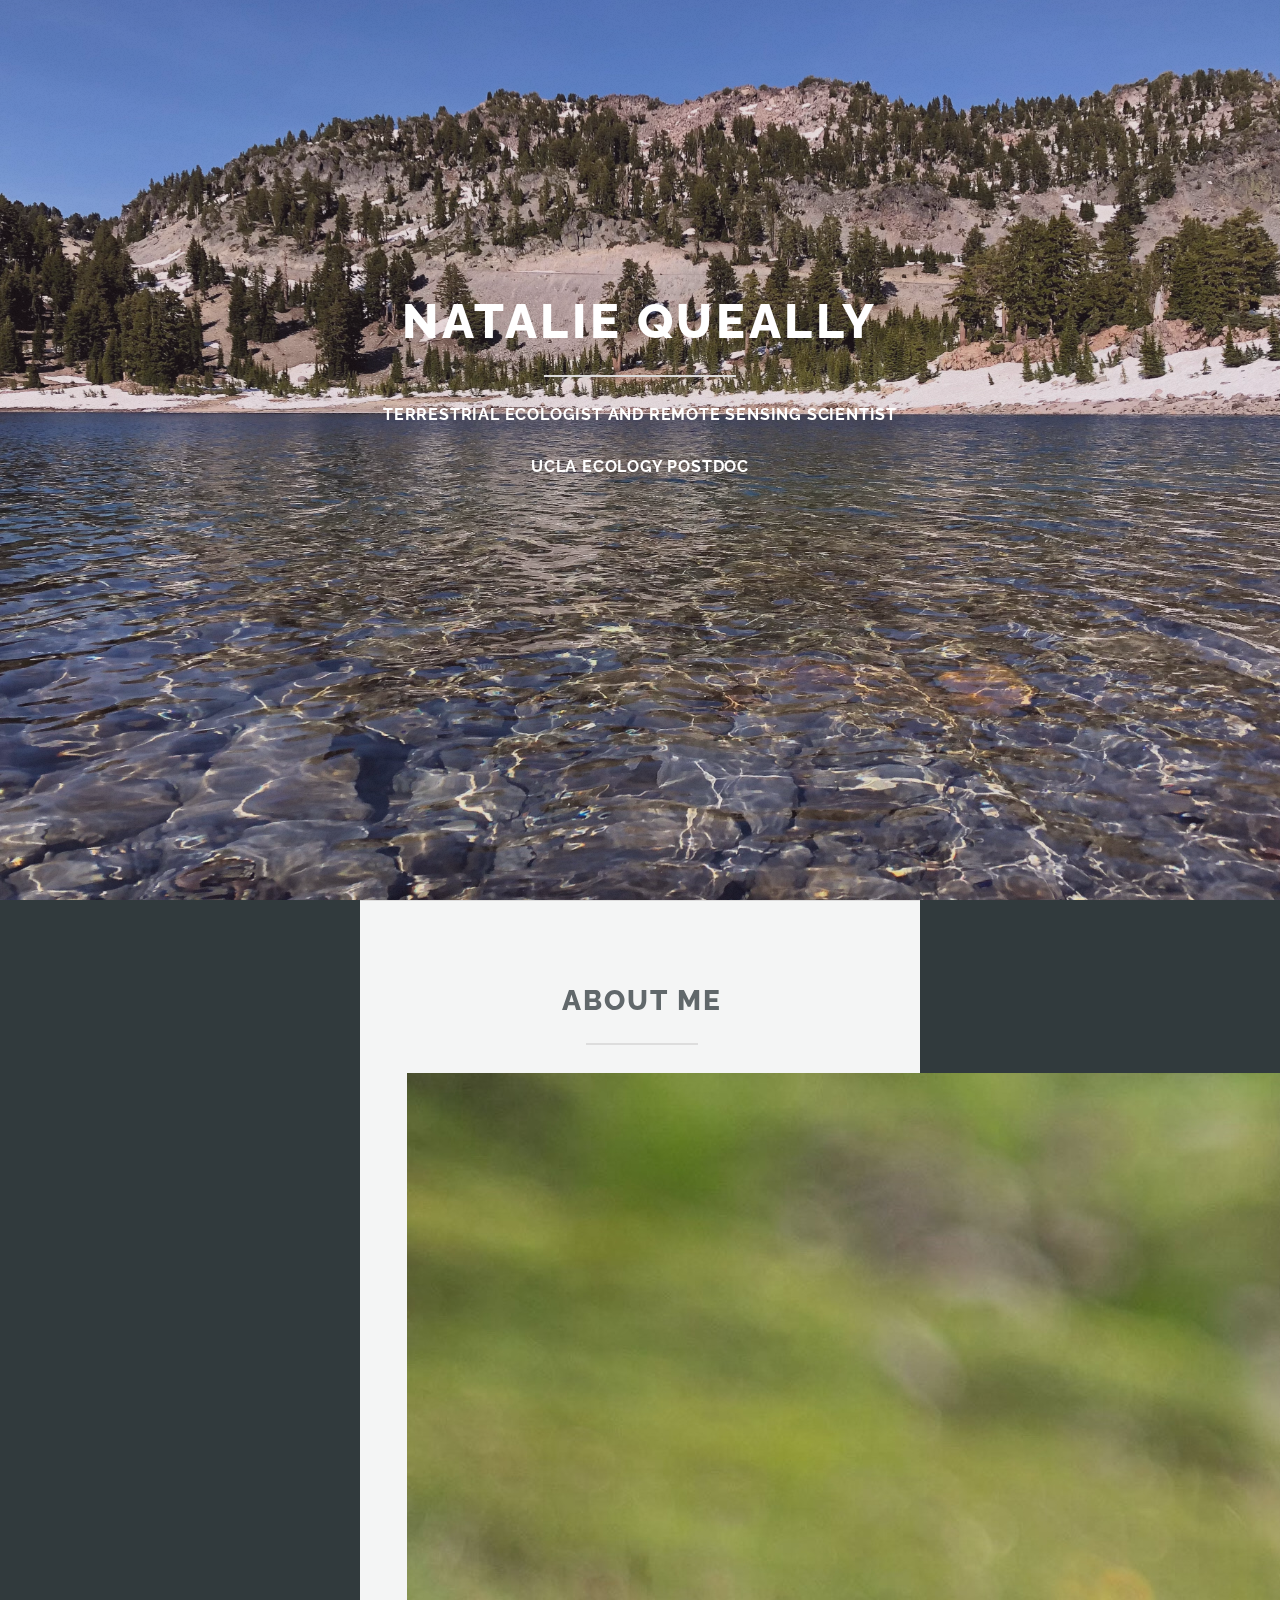
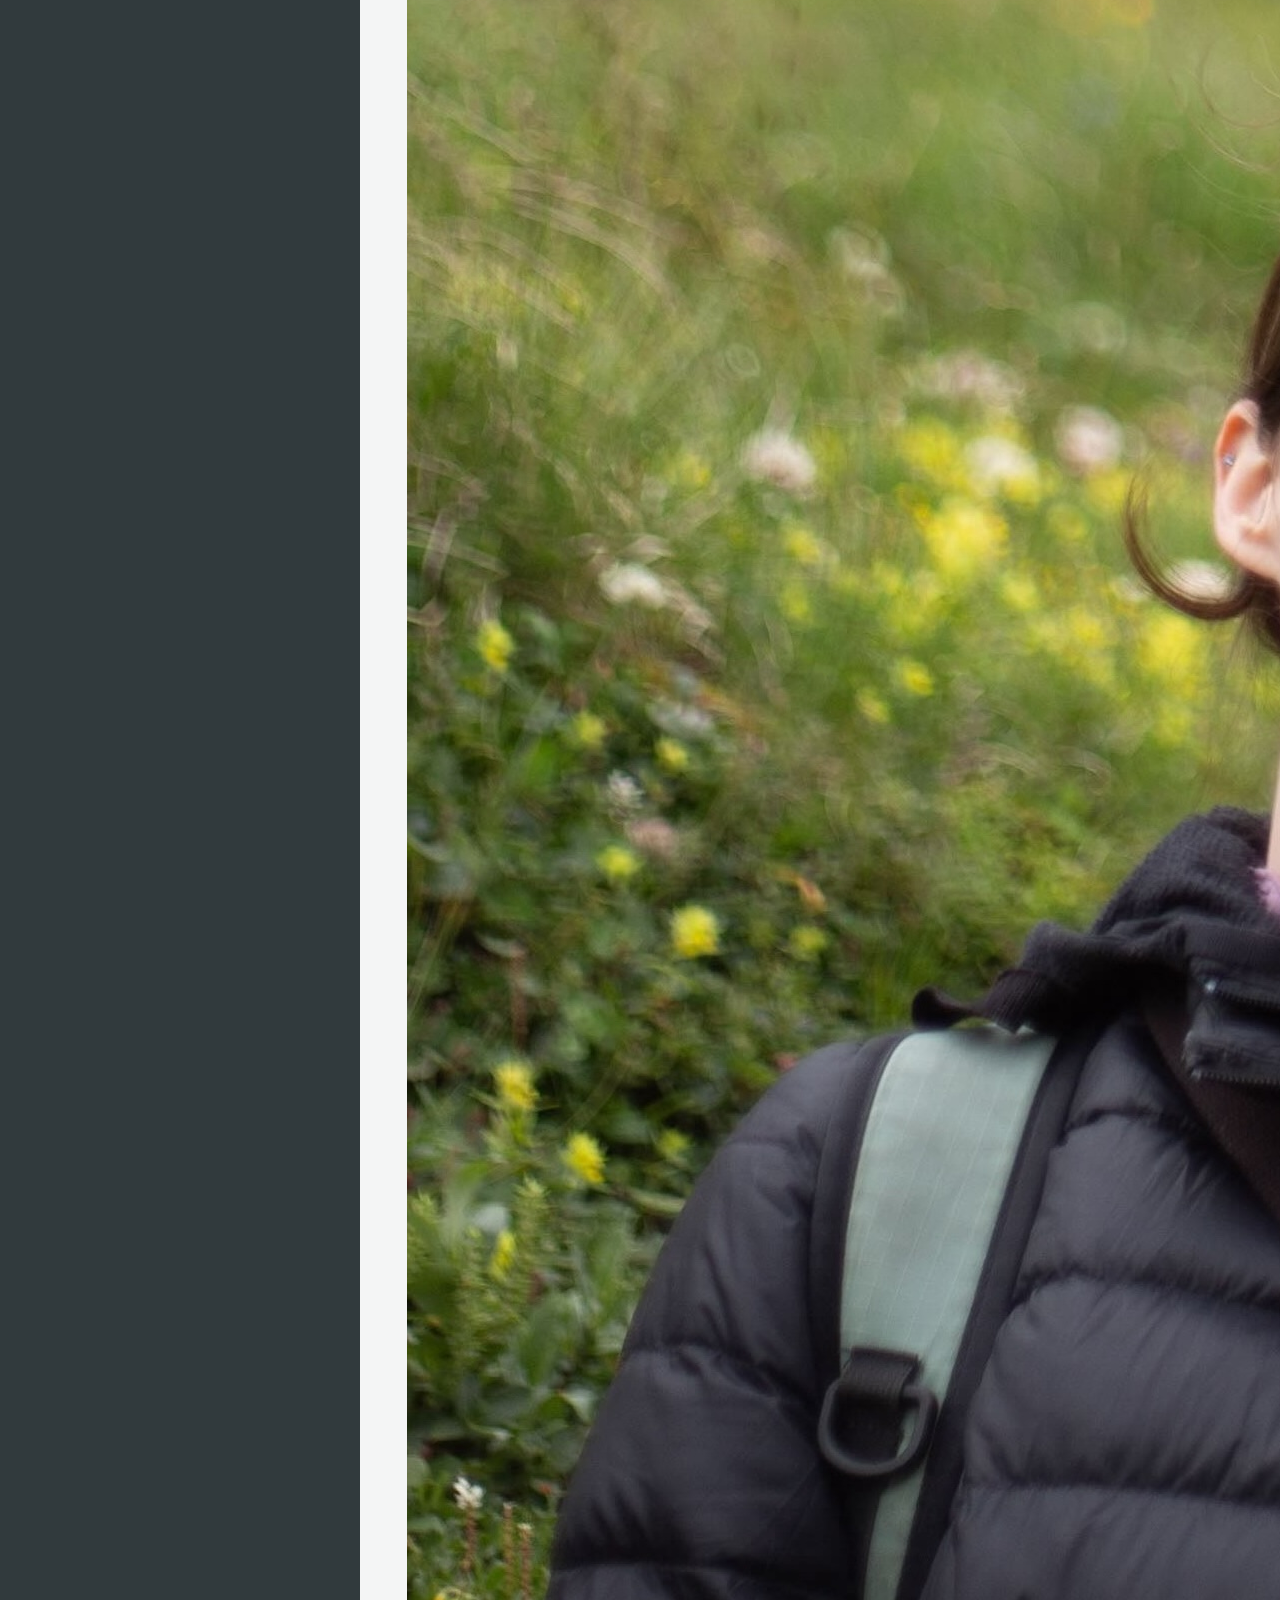
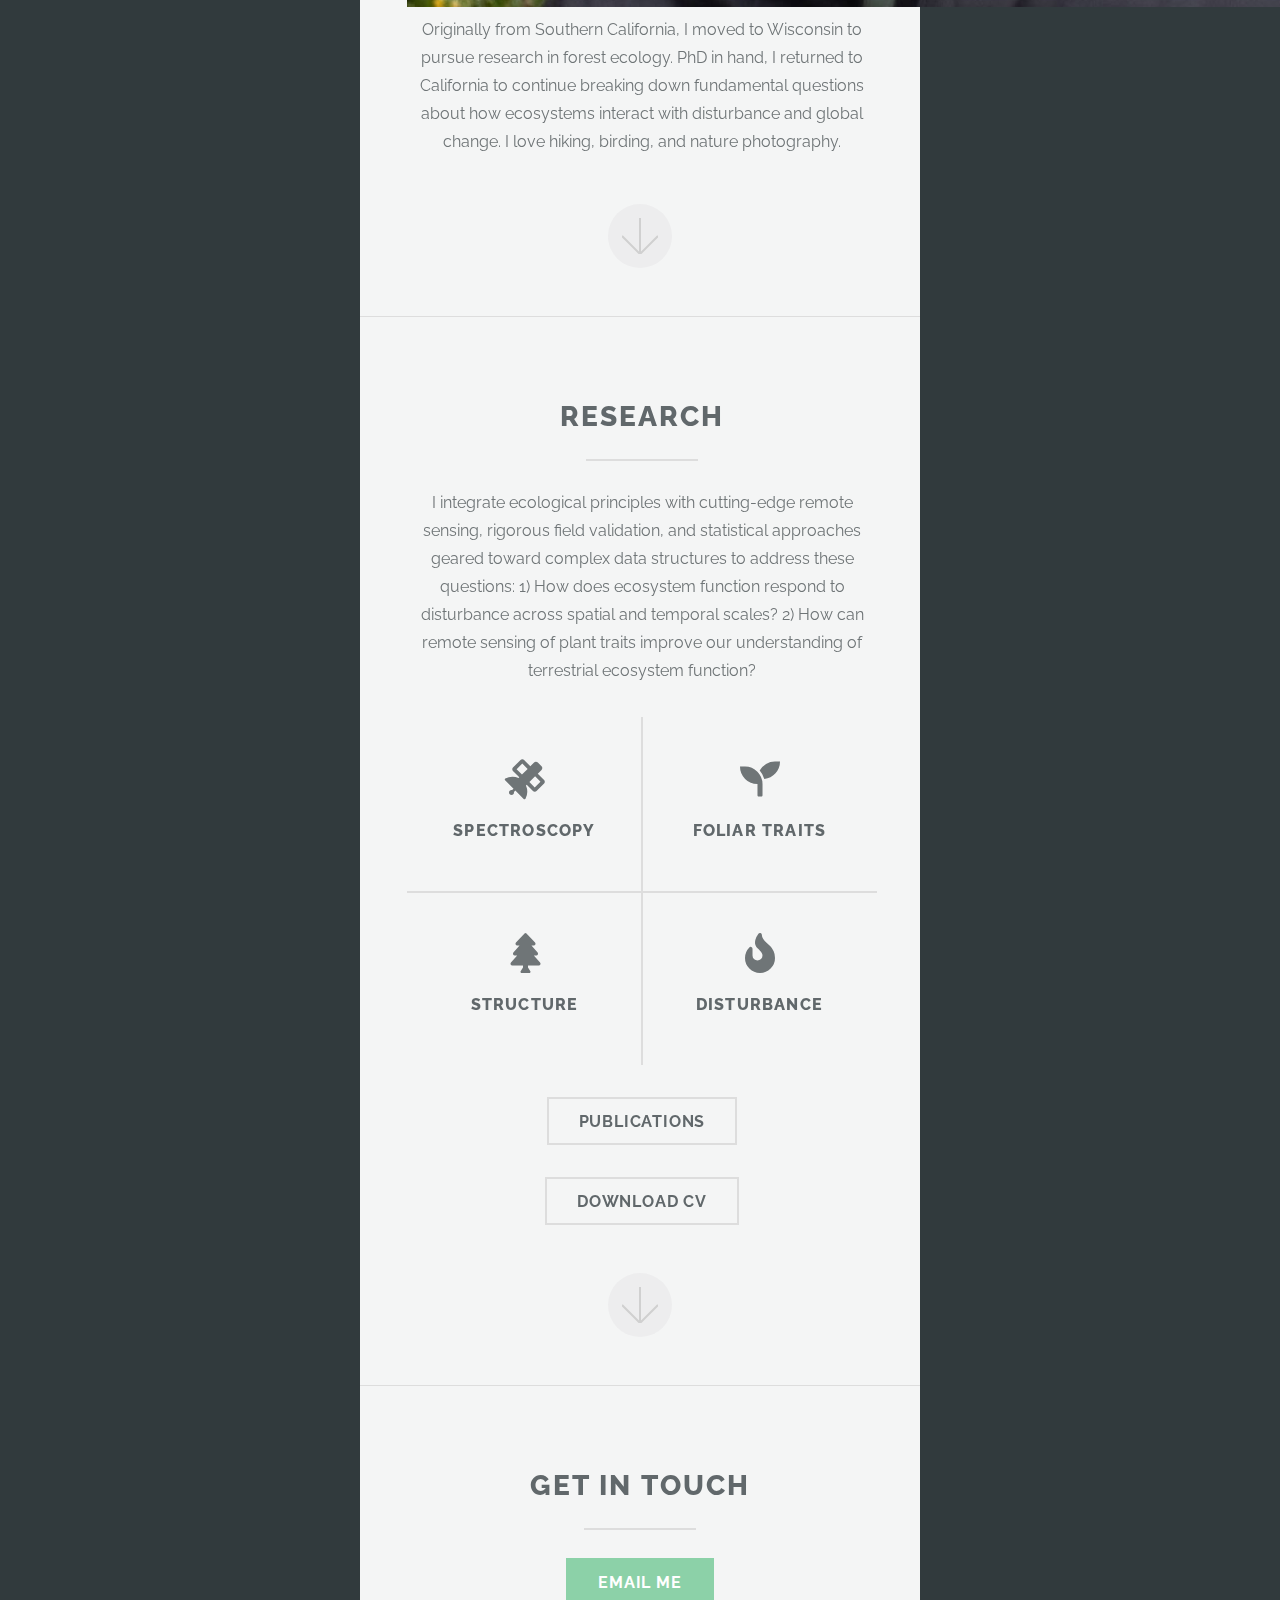
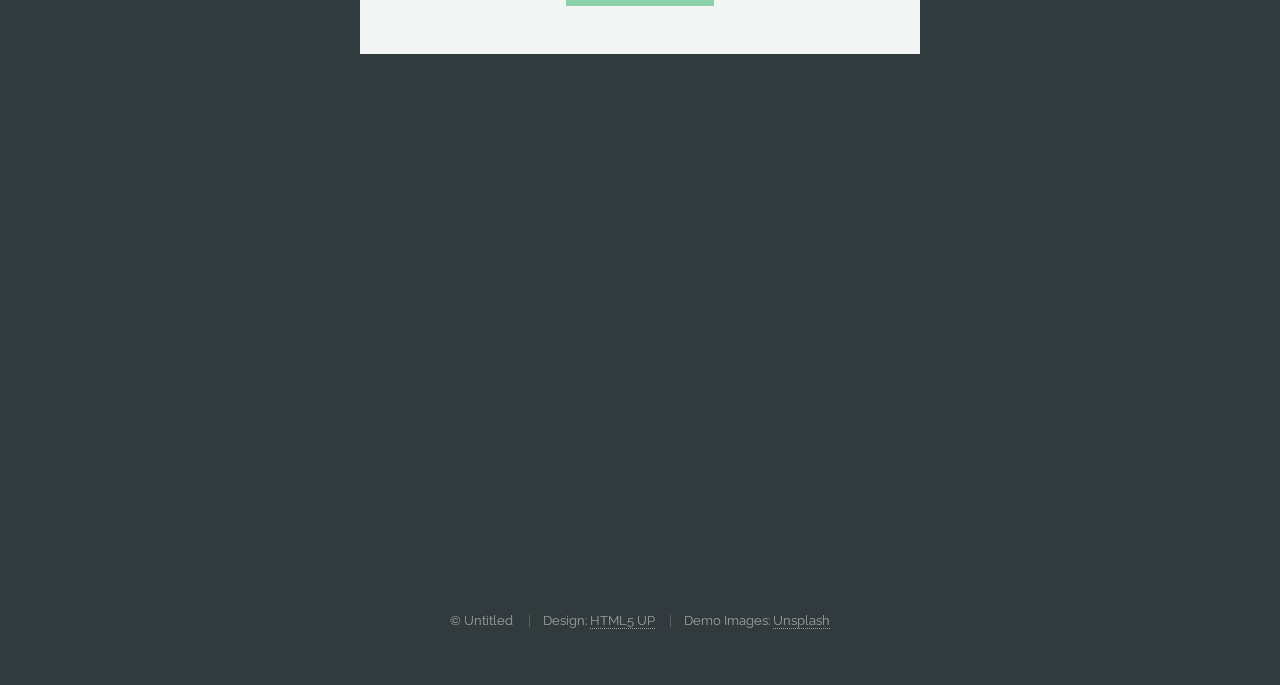
<file: index.html>
<!DOCTYPE HTML>
<!--
	Highlights by HTML5 UP
	html5up.net | @ajlkn
	Free for personal and commercial use under the CCA 3.0 license (html5up.net/license)
-->
<html>
	<head>
		<title>Queally Ecology</title>
		<meta charset="utf-8" />
		<meta name="viewport" content="width=device-width, initial-scale=1, user-scalable=no" />
		<link rel="stylesheet" href="assets/css/main.css" />
	</head>
	<body class="is-preload">

		<!-- Header -->
			<section id="header">
			    <header class="major">
			        <h1>Natalie Queally</h1>
			        <p>Terrestrial ecologist and remote sensing scientist</p>
					<p>UCLA Ecology Postdoc</p>
			        
			    </header>
  				<!-- empty anchor — no text inside -->
  				<a href="#one" class="goto-next scrolly"></a>

			    <!-- Button removed -->
			</section>

		<!-- One -->
			<section id="one" class="main special">
				<div class="container">
					<span class="image fit primary"><img src="images/pic01.jpg" alt="" /></span>
					<div class="content">
						<header class="major">
							<h2>About Me</h2>
						</header>
						<!-- Circular profile picture -->
            			<img src="images/profpic.jpeg" alt="Profile picture" class="profile-pic" />
						<p>Originally from Southern California, I moved to Wisconsin to pursue research in forest ecology. PhD in hand, I returned to California to continue breaking down fundamental questions about how ecosystems interact with disturbance and global change. I love hiking, birding, and nature photography.</p>
					</div>
					<a href="#two" class="goto-next scrolly">Next</a>
				</div>
			</section>

		<!-- Two -->
			<section id="two" class="main special">
				<div class="container">
					<span class="image fit primary"><img src="images/pic02.jpg" alt="" /></span>
					<div class="content">
						<header class="major">
							<h2>Research</h2>
						</header>
						<p>I integrate ecological principles with cutting-edge remote sensing, rigorous field validation, and statistical approaches geared toward complex data structures to address these questions: 1) How does ecosystem function respond to disturbance across spatial and temporal scales? 2) How can remote sensing of plant traits improve our understanding of terrestrial ecosystem function?</p>
						<ul class="icons-grid">
							<li>
								<span class="icon solid major fa-satellite"></span>
								<h3>Spectroscopy</h3>
							</li>
							<li>
								<span class="icon solid major fa-seedling"></span>
								<h3>Foliar Traits</h3>
							</li>
							<li>
								<span class="icon solid major fa-tree"></span>
								<h3>Structure</h3>
							</li>
							<li>
								<span class="icon solid major fa-fire"></span>
								<h3>Disturbance</h3>
							</li>
						</ul>

						<!-- Google Scholar link -->
    					<p>
					        <a href="https://scholar.google.com/citations?user=bbqJon8AAAAJ" target="_blank" class="button">
					            Publications
					        </a>
					    </p>
						<!-- Download CV link -->
						<p>
						    <a href="files/queally_CV_20260130.pdf" target="_blank" class="button">
						        Download CV
						    </a>
						</p>
					</div>
					
					<a href="#footer" class="goto-next scrolly">Next</a>
				</div>
			</section>
		

		

		<!-- Four -->
		<!--
			<section id="four" class="main">
				<div class="container">
					<div class="content">
						<header class="major">
							<h2>Elements</h2>
						</header>
						<section>
							<h4>Text</h4>
							<p>This is <b>bold</b> and this is <strong>strong</strong>. This is <i>italic</i> and this is <em>emphasized</em>.
							This is <sup>superscript</sup> text and this is <sub>subscript</sub> text.
							This is <u>underlined</u> and this is code: <code>for (;;) { ... }</code>. Finally, <a href="#">this is a link</a>.</p>
							<hr />
							<header>
								<h4>Heading with a Subtitle</h4>
								<p>Lorem ipsum dolor sit amet nullam id egestas urna aliquam</p>
							</header>
							<p>Nunc lacinia ante nunc ac lobortis. Interdum adipiscing gravida odio porttitor sem non mi integer non faucibus ornare mi ut ante amet placerat aliquet. Volutpat eu sed ante lacinia sapien lorem accumsan varius montes viverra nibh in adipiscing blandit tempus accumsan.</p>
							<header>
								<h5>Heading with a Subtitle</h5>
								<p>Lorem ipsum dolor sit amet nullam id egestas urna aliquam</p>
							</header>
							<p>Nunc lacinia ante nunc ac lobortis. Interdum adipiscing gravida odio porttitor sem non mi integer non faucibus ornare mi ut ante amet placerat aliquet. Volutpat eu sed ante lacinia sapien lorem accumsan varius montes viverra nibh in adipiscing blandit tempus accumsan.</p>
							<hr />
							<h2>Heading Level 2</h2>
							<h3>Heading Level 3</h3>
							<h4>Heading Level 4</h4>
							<h5>Heading Level 5</h5>
							<h6>Heading Level 6</h6>
							<hr />
							<h5>Blockquote</h5>
							<blockquote>Fringilla nisl. Donec accumsan interdum nisi, quis tincidunt felis sagittis eget tempus euismod. Vestibulum ante ipsum primis in faucibus vestibulum. Blandit adipiscing eu felis iaculis volutpat ac adipiscing accumsan faucibus. Vestibulum ante ipsum primis in faucibus lorem ipsum dolor sit amet nullam adipiscing eu felis.</blockquote>
							<h5>Preformatted</h5>
							<pre><code>i = 0;

while (!deck.isInOrder()) {
  print 'Iteration ' + i;
  deck.shuffle();
  i++;
}

print 'It took ' + i + ' iterations to sort the deck.';</code></pre>
						</section>

						<section>
							<h4>Lists</h4>
							<div class="row">
								<div class="col-6 col-12-medium">
									<h5>Unordered</h5>
									<ul>
										<li>Dolor pulvinar etiam.</li>
										<li>Sagittis adipiscing.</li>
										<li>Felis enim feugiat.</li>
									</ul>
									<h5>Alternate</h5>
									<ul class="alt">
										<li>Dolor pulvinar etiam.</li>
										<li>Sagittis adipiscing.</li>
										<li>Felis enim feugiat.</li>
									</ul>
								</div>
								<div class="col-6 col-12-medium">
									<h5>Ordered</h5>
									<ol>
										<li>Dolor pulvinar etiam.</li>
										<li>Etiam vel felis viverra.</li>
										<li>Felis enim feugiat.</li>
										<li>Dolor pulvinar etiam.</li>
										<li>Etiam vel felis lorem.</li>
										<li>Felis enim et feugiat.</li>
									</ol>
									<h5>Icons</h5>
									<ul class="icons">
										<li><a href="#" class="icon brands fa-twitter"><span class="label">Twitter</span></a></li>
										<li><a href="#" class="icon brands fa-facebook-f"><span class="label">Facebook</span></a></li>
										<li><a href="#" class="icon brands fa-instagram"><span class="label">Instagram</span></a></li>
										<li><a href="#" class="icon brands fa-github"><span class="label">Github</span></a></li>
									</ul>
								</div>
							</div>
							<h5>Actions</h5>
							<ul class="actions">
								<li><a href="#" class="button primary">Default</a></li>
								<li><a href="#" class="button">Default</a></li>
							</ul>
							<ul class="actions small">
								<li><a href="#" class="button primary small">Small</a></li>
								<li><a href="#" class="button small">Small</a></li>
							</ul>
							<div class="row">
								<div class="col-6 col-12-small">
									<ul class="actions stacked">
										<li><a href="#" class="button primary">Default</a></li>
										<li><a href="#" class="button">Default</a></li>
									</ul>
								</div>
								<div class="col-6 col-12-small">
									<ul class="actions stacked">
										<li><a href="#" class="button primary small">Small</a></li>
										<li><a href="#" class="button small">Small</a></li>
									</ul>
								</div>
								<div class="col-6 col-12-small">
									<ul class="actions stacked">
										<li><a href="#" class="button primary fit">Default</a></li>
										<li><a href="#" class="button fit">Default</a></li>
									</ul>
								</div>
								<div class="col-6 col-12-small">
									<ul class="actions stacked">
										<li><a href="#" class="button primary small fit">Small</a></li>
										<li><a href="#" class="button small fit">Small</a></li>
									</ul>
								</div>
							</div>
						</section>

						<section>
							<h4>Table</h4>
							<h5>Default</h5>
							<div class="table-wrapper">
								<table>
									<thead>
										<tr>
											<th>Name</th>
											<th>Description</th>
											<th>Price</th>
										</tr>
									</thead>
									<tbody>
										<tr>
											<td>Item One</td>
											<td>Ante turpis integer aliquet porttitor.</td>
											<td>29.99</td>
										</tr>
										<tr>
											<td>Item Two</td>
											<td>Vis ac commodo adipiscing arcu aliquet.</td>
											<td>19.99</td>
										</tr>
										<tr>
											<td>Item Three</td>
											<td> Morbi faucibus arcu accumsan lorem.</td>
											<td>29.99</td>
										</tr>
										<tr>
											<td>Item Four</td>
											<td>Vitae integer tempus condimentum.</td>
											<td>19.99</td>
										</tr>
										<tr>
											<td>Item Five</td>
											<td>Ante turpis integer aliquet porttitor.</td>
											<td>29.99</td>
										</tr>
									</tbody>
									<tfoot>
										<tr>
											<td colspan="2"></td>
											<td>100.00</td>
										</tr>
									</tfoot>
								</table>
							</div>

							<h5>Alternate</h5>
							<div class="table-wrapper">
								<table class="alt">
									<thead>
										<tr>
											<th>Name</th>
											<th>Description</th>
											<th>Price</th>
										</tr>
									</thead>
									<tbody>
										<tr>
											<td>Item One</td>
											<td>Ante turpis integer aliquet porttitor.</td>
											<td>29.99</td>
										</tr>
										<tr>
											<td>Item Two</td>
											<td>Vis ac commodo adipiscing arcu aliquet.</td>
											<td>19.99</td>
										</tr>
										<tr>
											<td>Item Three</td>
											<td> Morbi faucibus arcu accumsan lorem.</td>
											<td>29.99</td>
										</tr>
										<tr>
											<td>Item Four</td>
											<td>Vitae integer tempus condimentum.</td>
											<td>19.99</td>
										</tr>
										<tr>
											<td>Item Five</td>
											<td>Ante turpis integer aliquet porttitor.</td>
											<td>29.99</td>
										</tr>
									</tbody>
									<tfoot>
										<tr>
											<td colspan="2"></td>
											<td>100.00</td>
										</tr>
									</tfoot>
								</table>
							</div>
						</section>

						<section>
							<h4>Buttons</h4>
							<ul class="actions">
								<li><a href="#" class="button primary">Primary</a></li>
								<li><a href="#" class="button">Default</a></li>
							</ul>
							<ul class="actions">
								<li><a href="#" class="button">Default</a></li>
								<li><a href="#" class="button small">Small</a></li>
							</ul>
							<ul class="actions fit">
								<li><a href="#" class="button primary fit">Fit</a></li>
								<li><a href="#" class="button fit">Fit</a></li>
							</ul>
							<ul class="actions fit small">
								<li><a href="#" class="button primary fit small">Fit + Small</a></li>
								<li><a href="#" class="button fit small">Fit + Small</a></li>
							</ul>
							<ul class="actions">
								<li><a href="#" class="button primary icon solid fa-download">Icon</a></li>
								<li><a href="#" class="button icon solid fa-download">Icon</a></li>
							</ul>
							<ul class="actions">
								<li><span class="button primary disabled">Disabled</span></li>
								<li><span class="button disabled">Disabled</span></li>
							</ul>
						</section>

						<section>
							<h4>Form</h4>
							<form method="post" action="#">
								<div class="row gtr-uniform">
									<div class="col-6 col-12-xsmall">
										<input type="text" name="demo-name" id="demo-name" value="" placeholder="Name" />
									</div>
									<div class="col-6 col-12-xsmall">
										<input type="email" name="demo-email" id="demo-email" value="" placeholder="Email" />
									</div>
									<div class="col-12">
										<select name="demo-category" id="demo-category">
											<option value="">- Category -</option>
											<option value="1">Manufacturing</option>
											<option value="1">Shipping</option>
											<option value="1">Administration</option>
											<option value="1">Human Resources</option>
										</select>
									</div>
									<div class="col-4 col-12-small">
										<input type="radio" id="demo-priority-low" name="demo-priority" checked>
										<label for="demo-priority-low">Low</label>
									</div>
									<div class="col-4 col-12-small">
										<input type="radio" id="demo-priority-normal" name="demo-priority">
										<label for="demo-priority-normal">Normal</label>
									</div>
									<div class="col-4 col-12-small">
										<input type="radio" id="demo-priority-high" name="demo-priority">
										<label for="demo-priority-high">High</label>
									</div>
									<div class="col-6 col-12-small">
										<input type="checkbox" id="demo-copy" name="demo-copy">
										<label for="demo-copy">Email me a copy</label>
									</div>
									<div class="col-6 col-12-small">
										<input type="checkbox" id="demo-human" name="demo-human" checked>
										<label for="demo-human">Not a robot</label>
									</div>
									<div class="col-12">
										<textarea name="demo-message" id="demo-message" placeholder="Enter your message" rows="6"></textarea>
									</div>
									<div class="col-12">
										<ul class="actions">
											<li><input type="submit" value="Send Message" class="primary" /></li>
											<li><input type="reset" value="Reset" /></li>
										</ul>
									</div>
								</div>
							</form>
						</section>

						<section>
							<h4>Image</h4>
							<h5>Fit</h5>
							<div class="box alt">
								<div class="row gtr-uniform gtr-50">
									<div class="col-12"><span class="image fit"><img src="images/pic04.jpg" alt="" /></span></div>
									<div class="col-4"><span class="image fit"><img src="images/pic04.jpg" alt="" /></span></div>
									<div class="col-4"><span class="image fit"><img src="images/pic04.jpg" alt="" /></span></div>
									<div class="col-4"><span class="image fit"><img src="images/pic04.jpg" alt="" /></span></div>
									<div class="col-4"><span class="image fit"><img src="images/pic04.jpg" alt="" /></span></div>
									<div class="col-4"><span class="image fit"><img src="images/pic04.jpg" alt="" /></span></div>
									<div class="col-4"><span class="image fit"><img src="images/pic04.jpg" alt="" /></span></div>
									<div class="col-4"><span class="image fit"><img src="images/pic04.jpg" alt="" /></span></div>
									<div class="col-4"><span class="image fit"><img src="images/pic04.jpg" alt="" /></span></div>
									<div class="col-4"><span class="image fit"><img src="images/pic04.jpg" alt="" /></span></div>
								</div>
							</div>
							<h5>Left &amp; Right</h5>
							<p><span class="image left"><img src="images/pic05.jpg" alt="" /></span>Fringilla nisl. Donec accumsan interdum nisi, quis tincidunt felis sagittis eget. tempus euismod. Vestibulum ante ipsum primis in faucibus vestibulum. Blandit adipiscing eu felis iaculis volutpat ac adipiscing accumsan eu faucibus. Integer ac pellentesque praesent tincidunt felis sagittis eget. tempus euismod. Vestibulum ante ipsum primis in faucibus vestibulum. Blandit adipiscing eu felis iaculis volutpat ac adipiscing accumsan eu faucibus. Integer ac pellentesque praesent. Donec accumsan interdum nisi, quis tincidunt felis sagittis eget. tempus euismod. Vestibulum ante ipsum primis in faucibus vestibulum. Blandit adipiscing eu felis iaculis volutpat ac adipiscing accumsan eu faucibus. Integer ac pellentesque praesent tincidunt felis sagittis eget. tempus euismod. Vestibulum ante ipsum primis in faucibus vestibulum. Blandit adipiscing eu felis iaculis volutpat ac adipiscing accumsan eu faucibus. Integer ac pellentesque praesent.</p>
							<p><span class="image right"><img src="images/pic05.jpg" alt="" /></span>Fringilla nisl. Donec accumsan interdum nisi, quis tincidunt felis sagittis eget. tempus euismod. Vestibulum ante ipsum primis in faucibus vestibulum. Blandit adipiscing eu felis iaculis volutpat ac adipiscing accumsan eu faucibus. Integer ac pellentesque praesent tincidunt felis sagittis eget. tempus euismod. Vestibulum ante ipsum primis in faucibus vestibulum. Blandit adipiscing eu felis iaculis volutpat ac adipiscing accumsan eu faucibus. Integer ac pellentesque praesent. Donec accumsan interdum nisi, quis tincidunt felis sagittis eget. tempus euismod. Vestibulum ante ipsum primis in faucibus vestibulum. Blandit adipiscing eu felis iaculis volutpat ac adipiscing accumsan eu faucibus. Integer ac pellentesque praesent tincidunt felis sagittis eget. tempus euismod. Vestibulum ante ipsum primis in faucibus vestibulum. Blandit adipiscing eu felis iaculis volutpat ac adipiscing accumsan eu faucibus. Integer ac pellentesque praesent.</p>
						</section>

					</div>
					<a href="#footer" class="goto-next scrolly">Next</a>
				</div>
			</section>
		-->

		<!-- Footer -->
			<section id="footer">
			    <div class="container">
			        <header class="major">
			            <h2>Get in touch</h2>
			        </header>
			
			        <!-- Email button -->
			        <a href="mailto:nqueally@ucla.edu" class="button primary">Email Me</a>
			    </div>
			
			    <footer>
			        <!-- Google Scholar icon -->
			        <ul class="icons">
			            <li>
			                <a href="https://scholar.google.com/citations?user=bbqJon8AAAAJ" class="icon brands alt fa-graduation-cap" target="_blank">
			                    <span class="label">Google Scholar</span>
			                </a>
			            </li>
			        </ul>
			
			        <!-- Credits -->
			        <ul class="copyright">
			            <li>&copy; Untitled</li>
			            <li>Design: <a href="http://html5up.net">HTML5 UP</a></li>
			            <li>Demo Images: <a href="http://unsplash.com">Unsplash</a></li>
			        </ul>
			    </footer>
			</section>


		<!-- Scripts -->
			<script src="assets/js/jquery.min.js"></script>
			<script src="assets/js/jquery.scrollex.min.js"></script>
			<script src="assets/js/jquery.scrolly.min.js"></script>
			<script src="assets/js/browser.min.js"></script>
			<script src="assets/js/breakpoints.min.js"></script>
			<script src="assets/js/util.js"></script>
			<script src="assets/js/main.js"></script>

	</body>

</html>
</file>
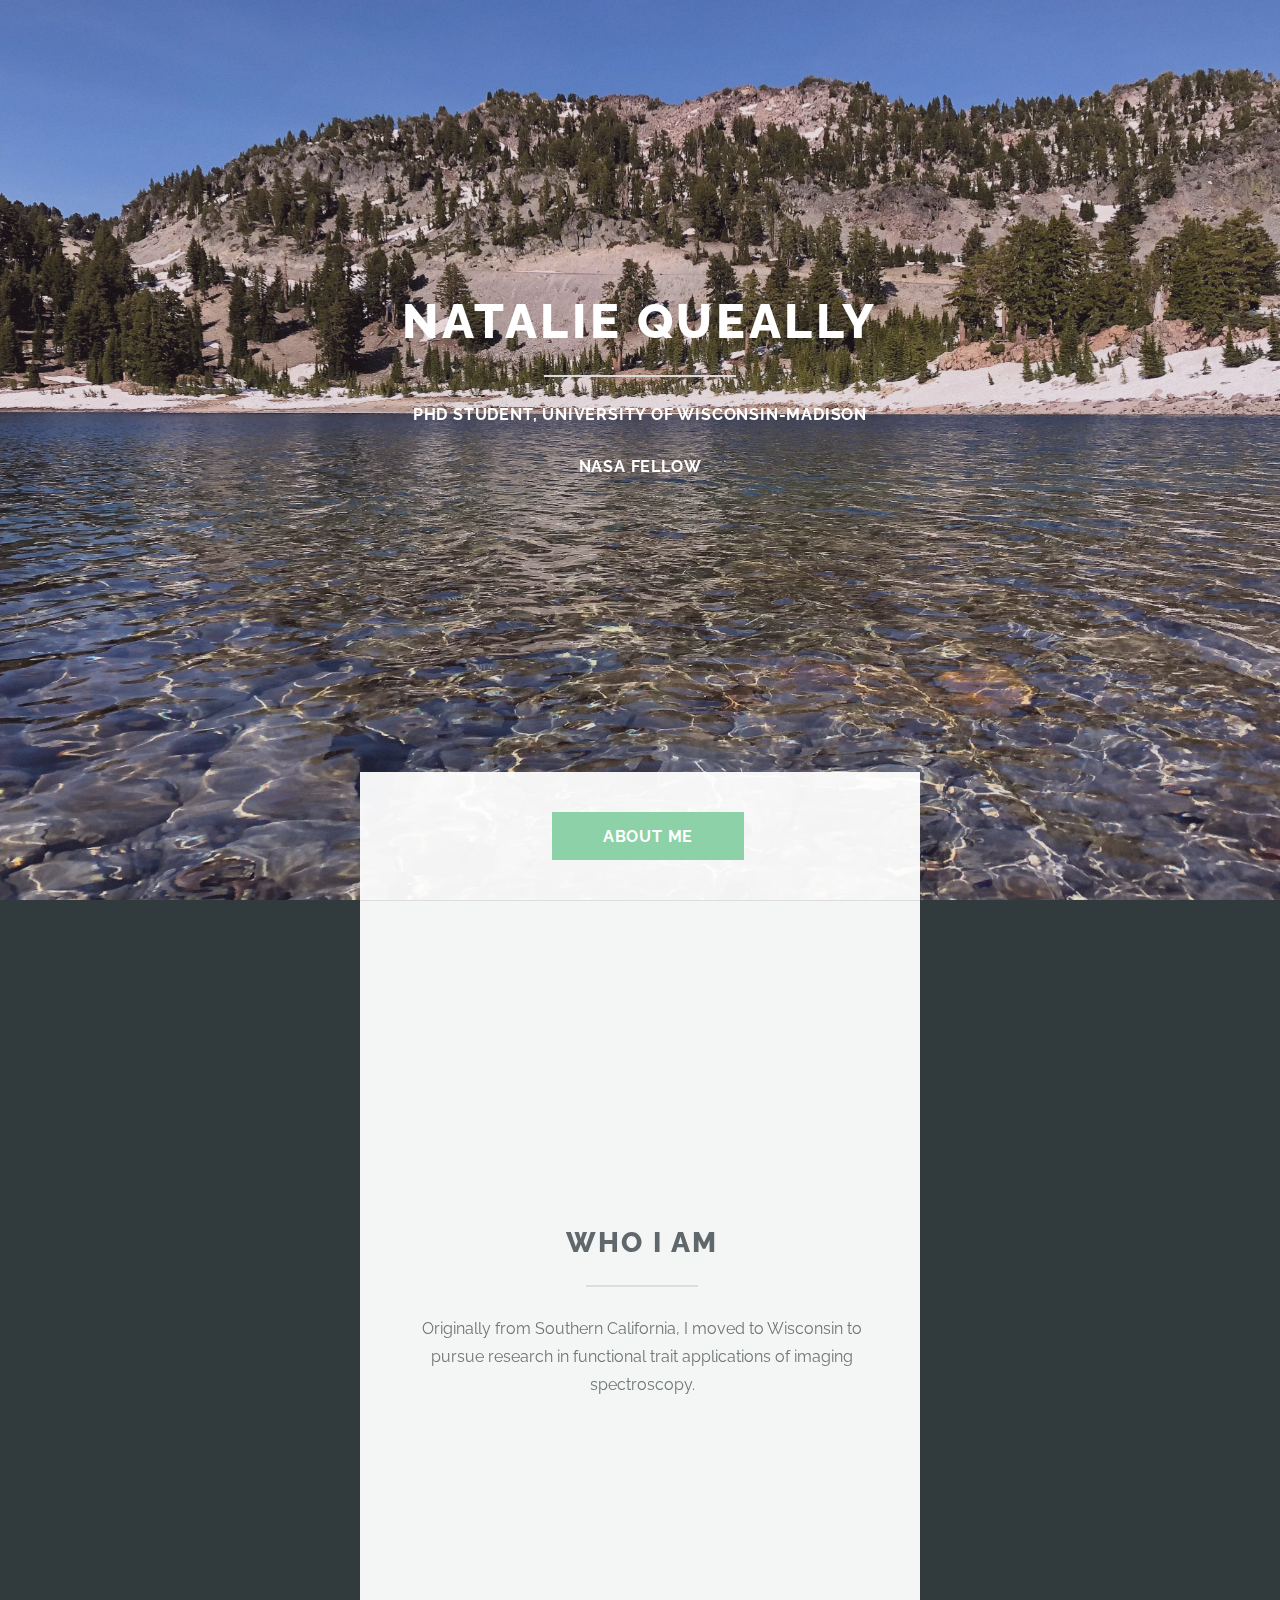
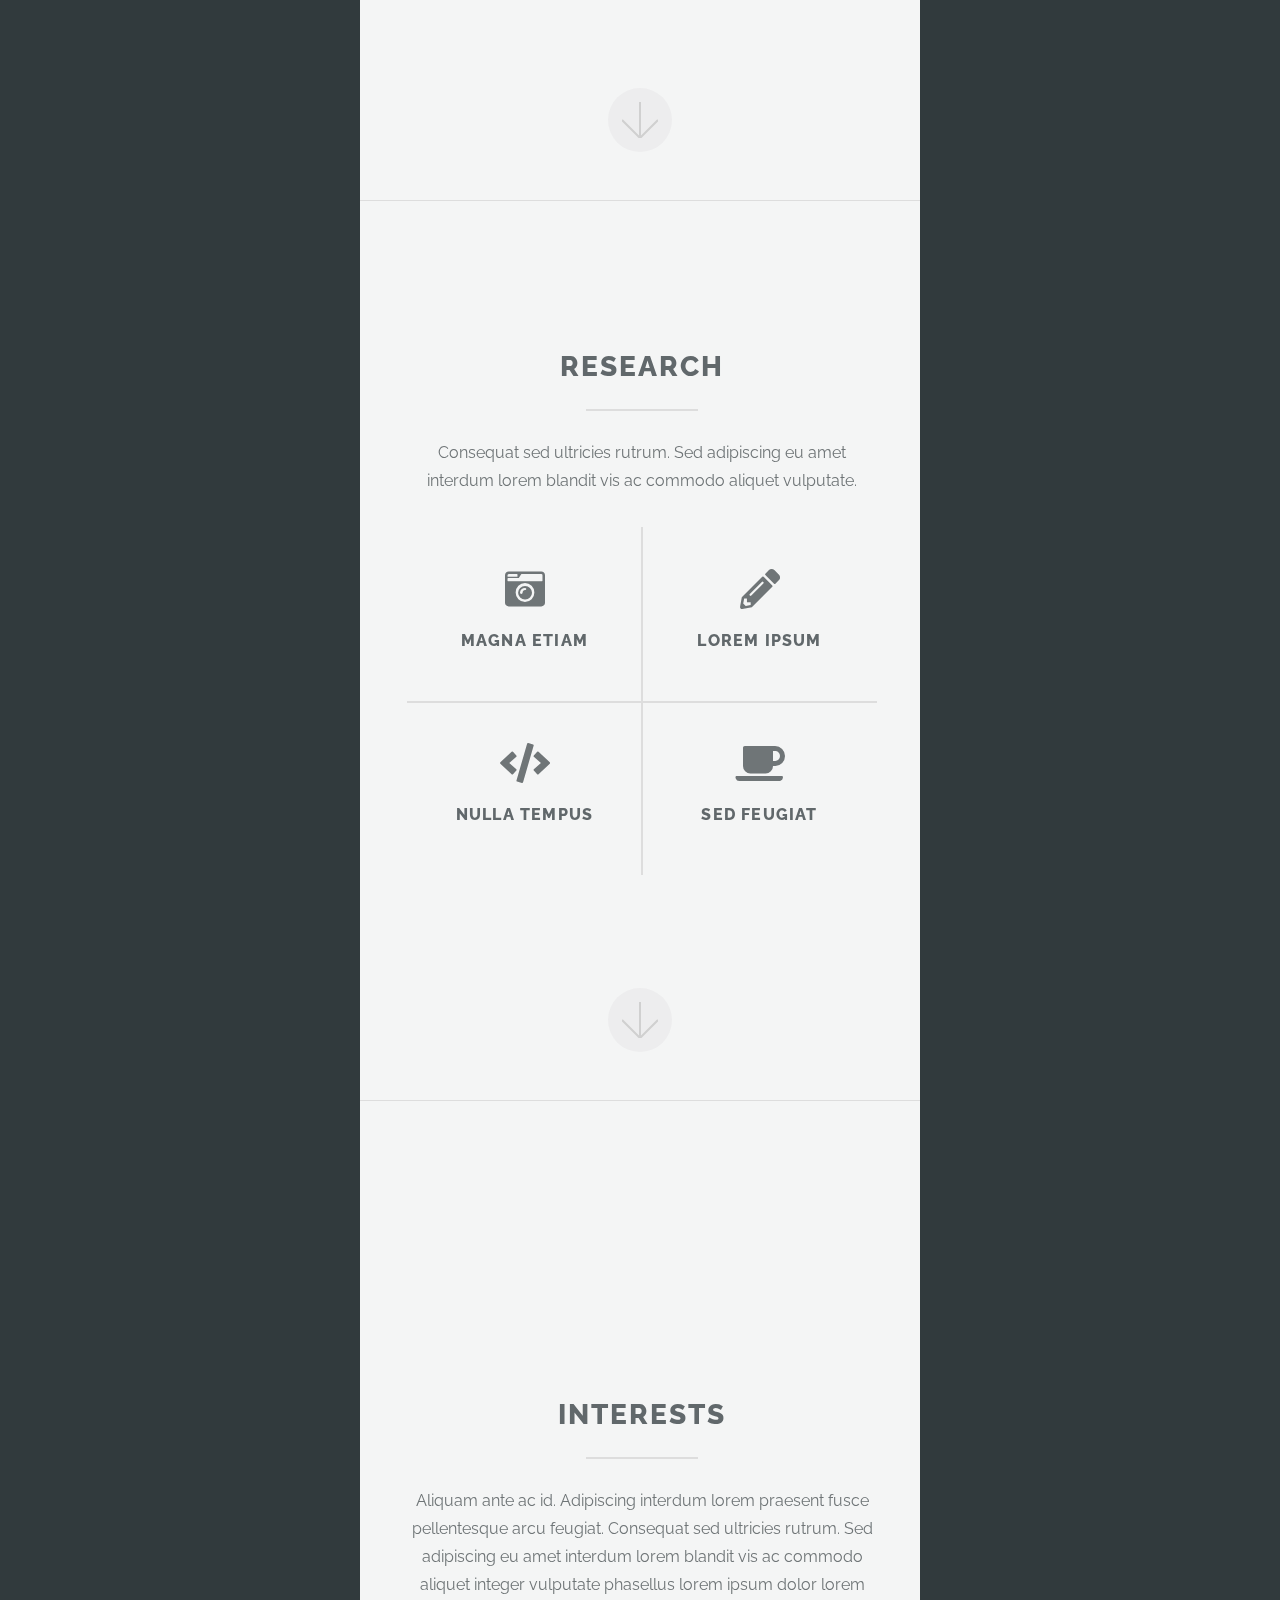
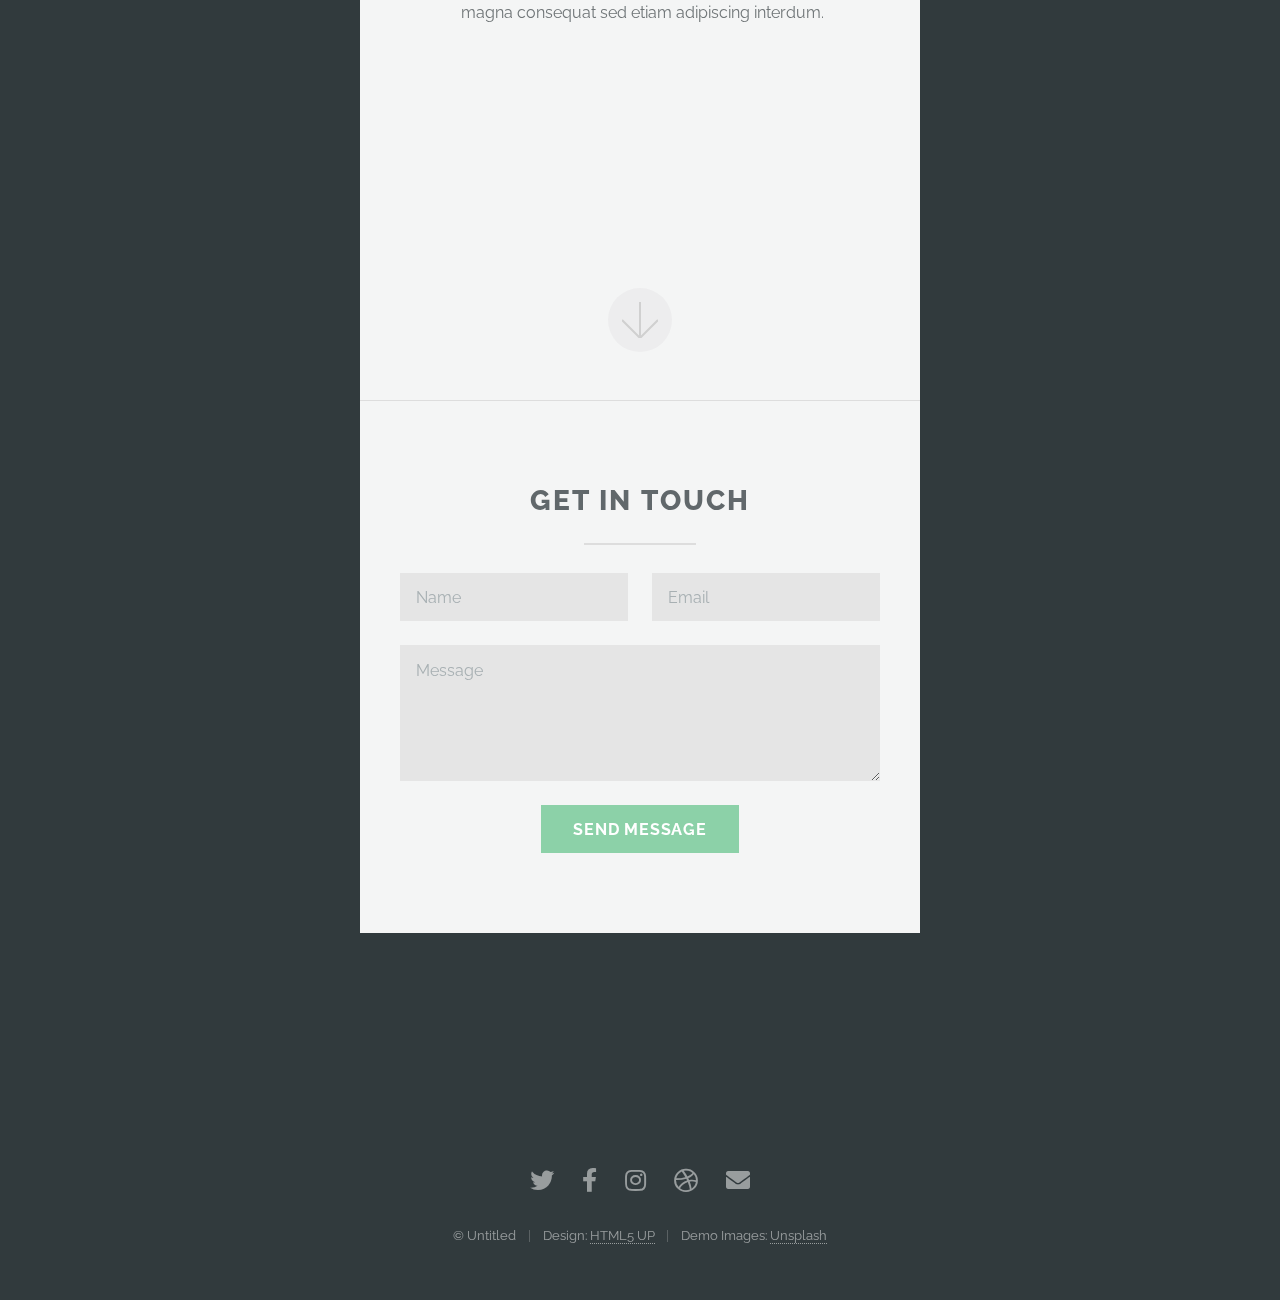
<file: html5up-highlights/index.html>
<!DOCTYPE HTML>
<!--
	Highlights by HTML5 UP
	html5up.net | @ajlkn
	Free for personal and commercial use under the CCA 3.0 license (html5up.net/license)
-->
<html>
	<head>
		<title>Highlights by HTML5 UP</title>
		<meta charset="utf-8" />
		<meta name="viewport" content="width=device-width, initial-scale=1, user-scalable=no" />
		<link rel="stylesheet" href="assets/css/main.css" />
	</head>
	<body class="is-preload">

		<!-- Header -->
			<section id="header">
				<header class="major">
					<h1>Natalie Queally</h1>
					<p>PhD Student, University of Wisconsin-Madison<a href="http://html5up.net"></a></p>
					
					<p>NASA fellow<a
					<br></br>
				</header>
				<div class="container">
					<ul class="actions special">
						<li><a href="#one" class="button primary scrolly">About Me</a></li>
					</ul>
				</div>
			</section>

		<!-- One -->
			<section id="one" class="main special">
				<div class="container">
					<span class="image fit primary"><img src="images/pic01.jpg" alt="" /></span>
					<div class="content">
						<header class="major">
							<h2>Who I am</h2>
						</header>
						<p>Originally from Southern California, I moved to Wisconsin to pursue research in functional trait applications of imaging spectroscopy.</p>
					</div>
					<a href="#two" class="goto-next scrolly">Next</a>
				</div>
			</section>

		<!-- Two -->
			<section id="two" class="main special">
				<div class="container">
					<span class="image fit primary"><img src="images/pic02.jpg" alt="" /></span>
					<div class="content">
						<header class="major">
							<h2>Research</h2>
						</header>
						<p>Consequat sed ultricies rutrum. Sed adipiscing eu amet interdum lorem blandit vis ac commodo aliquet vulputate.</p>
						<ul class="icons-grid">
							<li>
								<span class="icon solid major fa-camera-retro"></span>
								<h3>Magna Etiam</h3>
							</li>
							<li>
								<span class="icon solid major fa-pencil-alt"></span>
								<h3>Lorem Ipsum</h3>
							</li>
							<li>
								<span class="icon solid major fa-code"></span>
								<h3>Nulla Tempus</h3>
							</li>
							<li>
								<span class="icon solid major fa-coffee"></span>
								<h3>Sed Feugiat</h3>
							</li>
						</ul>
					</div>
					<a href="#three" class="goto-next scrolly">Next</a>
				</div>
			</section>

		<!-- Three -->
			<section id="three" class="main special">
				<div class="container">
					<span class="image fit primary"><img src="images/pic03.jpg" alt="" /></span>
					<div class="content">
						<header class="major">
							<h2>Interests</h2>
						</header>
						<p>Aliquam ante ac id. Adipiscing interdum lorem praesent fusce pellentesque arcu feugiat. Consequat sed ultricies rutrum. Sed adipiscing eu amet interdum lorem blandit vis ac commodo aliquet integer vulputate phasellus lorem ipsum dolor lorem magna consequat sed etiam adipiscing interdum.</p>
					</div>
					<a href="#footer" class="goto-next scrolly">Next</a>
				</div>
			</section>

		<!-- Four -->
		<!--
			<section id="four" class="main">
				<div class="container">
					<div class="content">
						<header class="major">
							<h2>Elements</h2>
						</header>
						<section>
							<h4>Text</h4>
							<p>This is <b>bold</b> and this is <strong>strong</strong>. This is <i>italic</i> and this is <em>emphasized</em>.
							This is <sup>superscript</sup> text and this is <sub>subscript</sub> text.
							This is <u>underlined</u> and this is code: <code>for (;;) { ... }</code>. Finally, <a href="#">this is a link</a>.</p>
							<hr />
							<header>
								<h4>Heading with a Subtitle</h4>
								<p>Lorem ipsum dolor sit amet nullam id egestas urna aliquam</p>
							</header>
							<p>Nunc lacinia ante nunc ac lobortis. Interdum adipiscing gravida odio porttitor sem non mi integer non faucibus ornare mi ut ante amet placerat aliquet. Volutpat eu sed ante lacinia sapien lorem accumsan varius montes viverra nibh in adipiscing blandit tempus accumsan.</p>
							<header>
								<h5>Heading with a Subtitle</h5>
								<p>Lorem ipsum dolor sit amet nullam id egestas urna aliquam</p>
							</header>
							<p>Nunc lacinia ante nunc ac lobortis. Interdum adipiscing gravida odio porttitor sem non mi integer non faucibus ornare mi ut ante amet placerat aliquet. Volutpat eu sed ante lacinia sapien lorem accumsan varius montes viverra nibh in adipiscing blandit tempus accumsan.</p>
							<hr />
							<h2>Heading Level 2</h2>
							<h3>Heading Level 3</h3>
							<h4>Heading Level 4</h4>
							<h5>Heading Level 5</h5>
							<h6>Heading Level 6</h6>
							<hr />
							<h5>Blockquote</h5>
							<blockquote>Fringilla nisl. Donec accumsan interdum nisi, quis tincidunt felis sagittis eget tempus euismod. Vestibulum ante ipsum primis in faucibus vestibulum. Blandit adipiscing eu felis iaculis volutpat ac adipiscing accumsan faucibus. Vestibulum ante ipsum primis in faucibus lorem ipsum dolor sit amet nullam adipiscing eu felis.</blockquote>
							<h5>Preformatted</h5>
							<pre><code>i = 0;

while (!deck.isInOrder()) {
  print 'Iteration ' + i;
  deck.shuffle();
  i++;
}

print 'It took ' + i + ' iterations to sort the deck.';</code></pre>
						</section>

						<section>
							<h4>Lists</h4>
							<div class="row">
								<div class="col-6 col-12-medium">
									<h5>Unordered</h5>
									<ul>
										<li>Dolor pulvinar etiam.</li>
										<li>Sagittis adipiscing.</li>
										<li>Felis enim feugiat.</li>
									</ul>
									<h5>Alternate</h5>
									<ul class="alt">
										<li>Dolor pulvinar etiam.</li>
										<li>Sagittis adipiscing.</li>
										<li>Felis enim feugiat.</li>
									</ul>
								</div>
								<div class="col-6 col-12-medium">
									<h5>Ordered</h5>
									<ol>
										<li>Dolor pulvinar etiam.</li>
										<li>Etiam vel felis viverra.</li>
										<li>Felis enim feugiat.</li>
										<li>Dolor pulvinar etiam.</li>
										<li>Etiam vel felis lorem.</li>
										<li>Felis enim et feugiat.</li>
									</ol>
									<h5>Icons</h5>
									<ul class="icons">
										<li><a href="#" class="icon brands fa-twitter"><span class="label">Twitter</span></a></li>
										<li><a href="#" class="icon brands fa-facebook-f"><span class="label">Facebook</span></a></li>
										<li><a href="#" class="icon brands fa-instagram"><span class="label">Instagram</span></a></li>
										<li><a href="#" class="icon brands fa-github"><span class="label">Github</span></a></li>
									</ul>
								</div>
							</div>
							<h5>Actions</h5>
							<ul class="actions">
								<li><a href="#" class="button primary">Default</a></li>
								<li><a href="#" class="button">Default</a></li>
							</ul>
							<ul class="actions small">
								<li><a href="#" class="button primary small">Small</a></li>
								<li><a href="#" class="button small">Small</a></li>
							</ul>
							<div class="row">
								<div class="col-6 col-12-small">
									<ul class="actions stacked">
										<li><a href="#" class="button primary">Default</a></li>
										<li><a href="#" class="button">Default</a></li>
									</ul>
								</div>
								<div class="col-6 col-12-small">
									<ul class="actions stacked">
										<li><a href="#" class="button primary small">Small</a></li>
										<li><a href="#" class="button small">Small</a></li>
									</ul>
								</div>
								<div class="col-6 col-12-small">
									<ul class="actions stacked">
										<li><a href="#" class="button primary fit">Default</a></li>
										<li><a href="#" class="button fit">Default</a></li>
									</ul>
								</div>
								<div class="col-6 col-12-small">
									<ul class="actions stacked">
										<li><a href="#" class="button primary small fit">Small</a></li>
										<li><a href="#" class="button small fit">Small</a></li>
									</ul>
								</div>
							</div>
						</section>

						<section>
							<h4>Table</h4>
							<h5>Default</h5>
							<div class="table-wrapper">
								<table>
									<thead>
										<tr>
											<th>Name</th>
											<th>Description</th>
											<th>Price</th>
										</tr>
									</thead>
									<tbody>
										<tr>
											<td>Item One</td>
											<td>Ante turpis integer aliquet porttitor.</td>
											<td>29.99</td>
										</tr>
										<tr>
											<td>Item Two</td>
											<td>Vis ac commodo adipiscing arcu aliquet.</td>
											<td>19.99</td>
										</tr>
										<tr>
											<td>Item Three</td>
											<td> Morbi faucibus arcu accumsan lorem.</td>
											<td>29.99</td>
										</tr>
										<tr>
											<td>Item Four</td>
											<td>Vitae integer tempus condimentum.</td>
											<td>19.99</td>
										</tr>
										<tr>
											<td>Item Five</td>
											<td>Ante turpis integer aliquet porttitor.</td>
											<td>29.99</td>
										</tr>
									</tbody>
									<tfoot>
										<tr>
											<td colspan="2"></td>
											<td>100.00</td>
										</tr>
									</tfoot>
								</table>
							</div>

							<h5>Alternate</h5>
							<div class="table-wrapper">
								<table class="alt">
									<thead>
										<tr>
											<th>Name</th>
											<th>Description</th>
											<th>Price</th>
										</tr>
									</thead>
									<tbody>
										<tr>
											<td>Item One</td>
											<td>Ante turpis integer aliquet porttitor.</td>
											<td>29.99</td>
										</tr>
										<tr>
											<td>Item Two</td>
											<td>Vis ac commodo adipiscing arcu aliquet.</td>
											<td>19.99</td>
										</tr>
										<tr>
											<td>Item Three</td>
											<td> Morbi faucibus arcu accumsan lorem.</td>
											<td>29.99</td>
										</tr>
										<tr>
											<td>Item Four</td>
											<td>Vitae integer tempus condimentum.</td>
											<td>19.99</td>
										</tr>
										<tr>
											<td>Item Five</td>
											<td>Ante turpis integer aliquet porttitor.</td>
											<td>29.99</td>
										</tr>
									</tbody>
									<tfoot>
										<tr>
											<td colspan="2"></td>
											<td>100.00</td>
										</tr>
									</tfoot>
								</table>
							</div>
						</section>

						<section>
							<h4>Buttons</h4>
							<ul class="actions">
								<li><a href="#" class="button primary">Primary</a></li>
								<li><a href="#" class="button">Default</a></li>
							</ul>
							<ul class="actions">
								<li><a href="#" class="button">Default</a></li>
								<li><a href="#" class="button small">Small</a></li>
							</ul>
							<ul class="actions fit">
								<li><a href="#" class="button primary fit">Fit</a></li>
								<li><a href="#" class="button fit">Fit</a></li>
							</ul>
							<ul class="actions fit small">
								<li><a href="#" class="button primary fit small">Fit + Small</a></li>
								<li><a href="#" class="button fit small">Fit + Small</a></li>
							</ul>
							<ul class="actions">
								<li><a href="#" class="button primary icon solid fa-download">Icon</a></li>
								<li><a href="#" class="button icon solid fa-download">Icon</a></li>
							</ul>
							<ul class="actions">
								<li><span class="button primary disabled">Disabled</span></li>
								<li><span class="button disabled">Disabled</span></li>
							</ul>
						</section>

						<section>
							<h4>Form</h4>
							<form method="post" action="#">
								<div class="row gtr-uniform">
									<div class="col-6 col-12-xsmall">
										<input type="text" name="demo-name" id="demo-name" value="" placeholder="Name" />
									</div>
									<div class="col-6 col-12-xsmall">
										<input type="email" name="demo-email" id="demo-email" value="" placeholder="Email" />
									</div>
									<div class="col-12">
										<select name="demo-category" id="demo-category">
											<option value="">- Category -</option>
											<option value="1">Manufacturing</option>
											<option value="1">Shipping</option>
											<option value="1">Administration</option>
											<option value="1">Human Resources</option>
										</select>
									</div>
									<div class="col-4 col-12-small">
										<input type="radio" id="demo-priority-low" name="demo-priority" checked>
										<label for="demo-priority-low">Low</label>
									</div>
									<div class="col-4 col-12-small">
										<input type="radio" id="demo-priority-normal" name="demo-priority">
										<label for="demo-priority-normal">Normal</label>
									</div>
									<div class="col-4 col-12-small">
										<input type="radio" id="demo-priority-high" name="demo-priority">
										<label for="demo-priority-high">High</label>
									</div>
									<div class="col-6 col-12-small">
										<input type="checkbox" id="demo-copy" name="demo-copy">
										<label for="demo-copy">Email me a copy</label>
									</div>
									<div class="col-6 col-12-small">
										<input type="checkbox" id="demo-human" name="demo-human" checked>
										<label for="demo-human">Not a robot</label>
									</div>
									<div class="col-12">
										<textarea name="demo-message" id="demo-message" placeholder="Enter your message" rows="6"></textarea>
									</div>
									<div class="col-12">
										<ul class="actions">
											<li><input type="submit" value="Send Message" class="primary" /></li>
											<li><input type="reset" value="Reset" /></li>
										</ul>
									</div>
								</div>
							</form>
						</section>

						<section>
							<h4>Image</h4>
							<h5>Fit</h5>
							<div class="box alt">
								<div class="row gtr-uniform gtr-50">
									<div class="col-12"><span class="image fit"><img src="images/pic04.jpg" alt="" /></span></div>
									<div class="col-4"><span class="image fit"><img src="images/pic04.jpg" alt="" /></span></div>
									<div class="col-4"><span class="image fit"><img src="images/pic04.jpg" alt="" /></span></div>
									<div class="col-4"><span class="image fit"><img src="images/pic04.jpg" alt="" /></span></div>
									<div class="col-4"><span class="image fit"><img src="images/pic04.jpg" alt="" /></span></div>
									<div class="col-4"><span class="image fit"><img src="images/pic04.jpg" alt="" /></span></div>
									<div class="col-4"><span class="image fit"><img src="images/pic04.jpg" alt="" /></span></div>
									<div class="col-4"><span class="image fit"><img src="images/pic04.jpg" alt="" /></span></div>
									<div class="col-4"><span class="image fit"><img src="images/pic04.jpg" alt="" /></span></div>
									<div class="col-4"><span class="image fit"><img src="images/pic04.jpg" alt="" /></span></div>
								</div>
							</div>
							<h5>Left &amp; Right</h5>
							<p><span class="image left"><img src="images/pic05.jpg" alt="" /></span>Fringilla nisl. Donec accumsan interdum nisi, quis tincidunt felis sagittis eget. tempus euismod. Vestibulum ante ipsum primis in faucibus vestibulum. Blandit adipiscing eu felis iaculis volutpat ac adipiscing accumsan eu faucibus. Integer ac pellentesque praesent tincidunt felis sagittis eget. tempus euismod. Vestibulum ante ipsum primis in faucibus vestibulum. Blandit adipiscing eu felis iaculis volutpat ac adipiscing accumsan eu faucibus. Integer ac pellentesque praesent. Donec accumsan interdum nisi, quis tincidunt felis sagittis eget. tempus euismod. Vestibulum ante ipsum primis in faucibus vestibulum. Blandit adipiscing eu felis iaculis volutpat ac adipiscing accumsan eu faucibus. Integer ac pellentesque praesent tincidunt felis sagittis eget. tempus euismod. Vestibulum ante ipsum primis in faucibus vestibulum. Blandit adipiscing eu felis iaculis volutpat ac adipiscing accumsan eu faucibus. Integer ac pellentesque praesent.</p>
							<p><span class="image right"><img src="images/pic05.jpg" alt="" /></span>Fringilla nisl. Donec accumsan interdum nisi, quis tincidunt felis sagittis eget. tempus euismod. Vestibulum ante ipsum primis in faucibus vestibulum. Blandit adipiscing eu felis iaculis volutpat ac adipiscing accumsan eu faucibus. Integer ac pellentesque praesent tincidunt felis sagittis eget. tempus euismod. Vestibulum ante ipsum primis in faucibus vestibulum. Blandit adipiscing eu felis iaculis volutpat ac adipiscing accumsan eu faucibus. Integer ac pellentesque praesent. Donec accumsan interdum nisi, quis tincidunt felis sagittis eget. tempus euismod. Vestibulum ante ipsum primis in faucibus vestibulum. Blandit adipiscing eu felis iaculis volutpat ac adipiscing accumsan eu faucibus. Integer ac pellentesque praesent tincidunt felis sagittis eget. tempus euismod. Vestibulum ante ipsum primis in faucibus vestibulum. Blandit adipiscing eu felis iaculis volutpat ac adipiscing accumsan eu faucibus. Integer ac pellentesque praesent.</p>
						</section>

					</div>
					<a href="#footer" class="goto-next scrolly">Next</a>
				</div>
			</section>
		-->

		<!-- Footer -->
			<section id="footer">
				<div class="container">
					<header class="major">
						<h2>Get in touch</h2>
					</header>
					<form method="post" action="#">
						<div class="row gtr-uniform">
							<div class="col-6 col-12-xsmall"><input type="text" name="name" id="name" placeholder="Name" /></div>
							<div class="col-6 col-12-xsmall"><input type="email" name="email" id="email" placeholder="Email" /></div>
							<div class="col-12"><textarea name="message" id="message" placeholder="Message" rows="4"></textarea></div>
							<div class="col-12">
								<ul class="actions special">
									<li><input type="submit" value="Send Message" class="primary" /></li>
								</ul>
							</div>
						</div>
					</form>
				</div>
				<footer>
					<ul class="icons">
						<li><a href="#" class="icon brands alt fa-twitter"><span class="label">Twitter</span></a></li>
						<li><a href="#" class="icon brands alt fa-facebook-f"><span class="label">Facebook</span></a></li>
						<li><a href="#" class="icon brands alt fa-instagram"><span class="label">Instagram</span></a></li>
						<li><a href="#" class="icon brands alt fa-dribbble"><span class="label">Dribbble</span></a></li>
						<li><a href="#" class="icon solid alt fa-envelope"><span class="label">Email</span></a></li>
					</ul>
					<ul class="copyright">
						<li>&copy; Untitled</li><li>Design: <a href="http://html5up.net">HTML5 UP</a></li><li>Demo Images: <a href="http://unsplash.com">Unsplash</a></li>
					</ul>
				</footer>
			</section>

		<!-- Scripts -->
			<script src="assets/js/jquery.min.js"></script>
			<script src="assets/js/jquery.scrollex.min.js"></script>
			<script src="assets/js/jquery.scrolly.min.js"></script>
			<script src="assets/js/browser.min.js"></script>
			<script src="assets/js/breakpoints.min.js"></script>
			<script src="assets/js/util.js"></script>
			<script src="assets/js/main.js"></script>

	</body>
</html>
</file>
<file: assets/css/main.css>
@import url("fontawesome-all.min.css");
@import url("https://fonts.googleapis.com/css?family=Raleway:400,400italic,700,800");

/*
	Highlights by HTML5 UP
	html5up.net | @ajlkn
	Free for personal and commercial use under the CCA 3.0 license (html5up.net/license)
*/

html, body, div, span, applet, object,
iframe, h1, h2, h3, h4, h5, h6, p, blockquote,
pre, a, abbr, acronym, address, big, cite,
code, del, dfn, em, img, ins, kbd, q, s, samp,
small, strike, strong, sub, sup, tt, var, b,
u, i, center, dl, dt, dd, ol, ul, li, fieldset,
form, label, legend, table, caption, tbody,
tfoot, thead, tr, th, td, article, aside,
canvas, details, embed, figure, figcaption,
footer, header, hgroup, menu, nav, output, ruby,
section, summary, time, mark, audio, video {
	margin: 0;
	padding: 0;
	border: 0;
	font-size: 100%;
	font: inherit;
	vertical-align: baseline;}

article, aside, details, figcaption, figure,
footer, header, hgroup, menu, nav, section {
	display: block;}

body {
	line-height: 1;
}

ol, ul {
	list-style: none;
}

blockquote, q {
	quotes: none;
}

	blockquote:before, blockquote:after, q:before, q:after {
		content: '';
		content: none;
	}

table {
	border-collapse: collapse;
	border-spacing: 0;
}

body {
	-webkit-text-size-adjust: none;
}

mark {
	background-color: transparent;
	color: inherit;
}

input::-moz-focus-inner {
	border: 0;
	padding: 0;
}

input, select, textarea {
	-moz-appearance: none;
	-webkit-appearance: none;
	-ms-appearance: none;
	appearance: none;
}

/* Basic */

	html {
		box-sizing: border-box;
	}

	*, *:before, *:after {
		box-sizing: inherit;
	}

	html {
		background-color: #313a3d;
		background-attachment: fixed,						fixed;
		background-image: url("images/overlay.png"), url("../../images/bg.jpg");
		background-position: top left,					center center;
		background-repeat: repeat,						none;
		background-size: auto,						cover;
	}

	html.is-preload *, html.is-preload *:before, html.is-preload *:after {
		-moz-animation: none !important;
		-webkit-animation: none !important;
		-ms-animation: none !important;
		animation: none !important;
		-moz-transition: none !important;
		-webkit-transition: none !important;
		-ms-transition: none !important;
		transition: none !important;
	}

	html.is-touch {
		height: 100vh;
		overflow: hidden;
	}

		html.is-touch #wrapper {
			-webkit-backface-visibility: hidden;
			-webkit-overflow-scrolling: touch;
			-webkit-transform: translate3d(0, 0, 0);
			height: 100vh;
			overflow: auto;
		}

	body, input, select, textarea {
		color: #6f7577;
		font-family: "Raleway", "Helvetica", sans-serif;
		font-size: 15pt;
		font-weight: 400;
		line-height: 1.75em;
	}

	a {
		-moz-transition: color 0.2s ease-in-out, border-bottom-color 0.2s ease-in-out;
		-webkit-transition: color 0.2s ease-in-out, border-bottom-color 0.2s ease-in-out;
		-ms-transition: color 0.2s ease-in-out, border-bottom-color 0.2s ease-in-out;
		transition: color 0.2s ease-in-out, border-bottom-color 0.2s ease-in-out;
		border-bottom: dotted 1px;
		color: #8cd1a8;
		text-decoration: none;
	}

		a:hover {
			border-bottom-color: transparent !important;
			color: #8cd1a8 !important;
			text-decoration: none;
		}

	strong, b {
		color: #61686b;
		font-weight: 700;
	}

	em, i {
		font-style: italic;
	}

	p {
		margin: 0 0 2em 0;
	}

	h1, h2, h3, h4, h5, h6 {
		color: #61686b;
		font-weight: 800;
		letter-spacing: 0.075em;
		line-height: 1em;
		margin: 0 0 1em 0;
		text-transform: uppercase;
	}

		h1 a, h2 a, h3 a, h4 a, h5 a, h6 a {
			color: inherit;
			text-decoration: none;
		}

	h2 {
		font-size: 1.75em;
		line-height: 1.5em;
	}

	h3 {
		font-size: 1em;
		line-height: 1.5em;
	}

	h4 {
		font-size: 0.9em;
		line-height: 1.5em;
	}

	h5 {
		font-size: 0.8em;
		line-height: 1.5em;
	}

	h6 {
		font-size: 0.7em;
		line-height: 1.5em;
	}

	sub {
		font-size: 0.8em;
		position: relative;
		top: 0.5em;
	}

	sup {
		font-size: 0.8em;
		position: relative;
		top: -0.5em;
	}

	hr {
		border: 0;
		border-bottom: solid 1px #dddddd;
		margin: 2em 0;
	}

		hr.major {
			margin: 3em 0;
		}

	blockquote {
		border-left: solid 6px #dddddd;
		font-style: italic;
		margin: 0 0 2em 0;
		padding: 0.5em 0 0.5em 1.5em;
	}

	code {
		background: rgba(144, 144, 144, 0.075);
		font-family: "Courier New", monospace;
		font-size: 0.9em;
		margin: 0 0.25em;
		padding: 0.25em 0.65em;
	}

	pre {
		-webkit-overflow-scrolling: touch;
		font-family: "Courier New", monospace;
		font-size: 0.9em;
		margin: 0 0 2em 0;
	}

		pre code {
			display: block;
			line-height: 1.75em;
			padding: 1em 1.5em;
			overflow-x: auto;
		}

	.align-left {
		text-align: left;
	}

	.align-center {
		text-align: center;
	}

	.align-right {
		text-align: right;
	}

/* Container */

	.container {
		margin: 0 auto;
		max-width: calc(100% - 4em);
		width: 35em;
	}

		.container.xsmall {
			width: 8.75em;
		}

		.container.small {
			width: 17.5em;
		}

		.container.medium {
			width: 26.25em;
		}

		.container.large {
			width: 43.75em;
		}

		.container.xlarge {
			width: 52.5em;
		}

		.container.max {
			width: 100%;
		}

		@media screen and (max-width: 980px) {

			.container {
				width: 80% !important;
				max-width: 100% !important;
			}

		}

		@media screen and (max-width: 480px) {

			.container {
				width: 100% !important;
			}

		}

/* Row */

	.row {
		display: flex;
		flex-wrap: wrap;
		box-sizing: border-box;
		align-items: stretch;
	}

		.row > * {
			box-sizing: border-box;
		}

		.row.gtr-uniform > * > :last-child {
			margin-bottom: 0;
		}

		.row.aln-left {
			justify-content: flex-start;
		}

		.row.aln-center {
			justify-content: center;
		}

		.row.aln-right {
			justify-content: flex-end;
		}

		.row.aln-top {
			align-items: flex-start;
		}

		.row.aln-middle {
			align-items: center;
		}

		.row.aln-bottom {
			align-items: flex-end;
		}

		.row > .imp {
			order: -1;
		}

		.row > .col-1 {
			width: 8.33333%;
		}

		.row > .off-1 {
			margin-left: 8.33333%;
		}

		.row > .col-2 {
			width: 16.66667%;
		}

		.row > .off-2 {
			margin-left: 16.66667%;
		}

		.row > .col-3 {
			width: 25%;
		}

		.row > .off-3 {
			margin-left: 25%;
		}

		.row > .col-4 {
			width: 33.33333%;
		}

		.row > .off-4 {
			margin-left: 33.33333%;
		}

		.row > .col-5 {
			width: 41.66667%;
		}

		.row > .off-5 {
			margin-left: 41.66667%;
		}

		.row > .col-6 {
			width: 50%;
		}

		.row > .off-6 {
			margin-left: 50%;
		}

		.row > .col-7 {
			width: 58.33333%;
		}

		.row > .off-7 {
			margin-left: 58.33333%;
		}

		.row > .col-8 {
			width: 66.66667%;
		}

		.row > .off-8 {
			margin-left: 66.66667%;
		}

		.row > .col-9 {
			width: 75%;
		}

		.row > .off-9 {
			margin-left: 75%;
		}

		.row > .col-10 {
			width: 83.33333%;
		}

		.row > .off-10 {
			margin-left: 83.33333%;
		}

		.row > .col-11 {
			width: 91.66667%;
		}

		.row > .off-11 {
			margin-left: 91.66667%;
		}

		.row > .col-12 {
			width: 100%;
		}

		.row > .off-12 {
			margin-left: 100%;
		}

		.row.gtr-0 {
			margin-top: 0;
			margin-left: 0em;
		}

			.row.gtr-0 > * {
				padding: 0 0 0 0em;
			}

			.row.gtr-0.gtr-uniform {
				margin-top: 0em;
			}

				.row.gtr-0.gtr-uniform > * {
					padding-top: 0em;
				}

		.row.gtr-25 {
			margin-top: 0;
			margin-left: -0.375em;
		}

			.row.gtr-25 > * {
				padding: 0 0 0 0.375em;
			}

			.row.gtr-25.gtr-uniform {
				margin-top: -0.375em;
			}

				.row.gtr-25.gtr-uniform > * {
					padding-top: 0.375em;
				}

		.row.gtr-50 {
			margin-top: 0;
			margin-left: -0.75em;
		}

			.row.gtr-50 > * {
				padding: 0 0 0 0.75em;
			}

			.row.gtr-50.gtr-uniform {
				margin-top: -0.75em;
			}

				.row.gtr-50.gtr-uniform > * {
					padding-top: 0.75em;
				}

		.row {
			margin-top: 0;
			margin-left: -1.5em;
		}

			.row > * {
				padding: 0 0 0 1.5em;
			}

			.row.gtr-uniform {
				margin-top: -1.5em;
			}

				.row.gtr-uniform > * {
					padding-top: 1.5em;
				}

		.row.gtr-150 {
			margin-top: 0;
			margin-left: -2.25em;
		}

			.row.gtr-150 > * {
				padding: 0 0 0 2.25em;
			}

			.row.gtr-150.gtr-uniform {
				margin-top: -2.25em;
			}

				.row.gtr-150.gtr-uniform > * {
					padding-top: 2.25em;
				}

		.row.gtr-200 {
			margin-top: 0;
			margin-left: -3em;
		}

			.row.gtr-200 > * {
				padding: 0 0 0 3em;
			}

			.row.gtr-200.gtr-uniform {
				margin-top: -3em;
			}

				.row.gtr-200.gtr-uniform > * {
					padding-top: 3em;
				}

		@media screen and (max-width: 1680px) {

			.row {
				display: flex;
				flex-wrap: wrap;
				box-sizing: border-box;
				align-items: stretch;
			}

				.row > * {
					box-sizing: border-box;
				}

				.row.gtr-uniform > * > :last-child {
					margin-bottom: 0;
				}

				.row.aln-left {
					justify-content: flex-start;
				}

				.row.aln-center {
					justify-content: center;
				}

				.row.aln-right {
					justify-content: flex-end;
				}

				.row.aln-top {
					align-items: flex-start;
				}

				.row.aln-middle {
					align-items: center;
				}

				.row.aln-bottom {
					align-items: flex-end;
				}

				.row > .imp-large {
					order: -1;
				}

				.row > .col-1-large {
					width: 8.33333%;
				}

				.row > .off-1-large {
					margin-left: 8.33333%;
				}

				.row > .col-2-large {
					width: 16.66667%;
				}

				.row > .off-2-large {
					margin-left: 16.66667%;
				}

				.row > .col-3-large {
					width: 25%;
				}

				.row > .off-3-large {
					margin-left: 25%;
				}

				.row > .col-4-large {
					width: 33.33333%;
				}

				.row > .off-4-large {
					margin-left: 33.33333%;
				}

				.row > .col-5-large {
					width: 41.66667%;
				}

				.row > .off-5-large {
					margin-left: 41.66667%;
				}

				.row > .col-6-large {
					width: 50%;
				}

				.row > .off-6-large {
					margin-left: 50%;
				}

				.row > .col-7-large {
					width: 58.33333%;
				}

				.row > .off-7-large {
					margin-left: 58.33333%;
				}

				.row > .col-8-large {
					width: 66.66667%;
				}

				.row > .off-8-large {
					margin-left: 66.66667%;
				}

				.row > .col-9-large {
					width: 75%;
				}

				.row > .off-9-large {
					margin-left: 75%;
				}

				.row > .col-10-large {
					width: 83.33333%;
				}

				.row > .off-10-large {
					margin-left: 83.33333%;
				}

				.row > .col-11-large {
					width: 91.66667%;
				}

				.row > .off-11-large {
					margin-left: 91.66667%;
				}

				.row > .col-12-large {
					width: 100%;
				}

				.row > .off-12-large {
					margin-left: 100%;
				}

				.row.gtr-0 {
					margin-top: 0;
					margin-left: 0em;
				}

					.row.gtr-0 > * {
						padding: 0 0 0 0em;
					}

					.row.gtr-0.gtr-uniform {
						margin-top: 0em;
					}

						.row.gtr-0.gtr-uniform > * {
							padding-top: 0em;
						}

				.row.gtr-25 {
					margin-top: 0;
					margin-left: -0.375em;
				}

					.row.gtr-25 > * {
						padding: 0 0 0 0.375em;
					}

					.row.gtr-25.gtr-uniform {
						margin-top: -0.375em;
					}

						.row.gtr-25.gtr-uniform > * {
							padding-top: 0.375em;
						}

				.row.gtr-50 {
					margin-top: 0;
					margin-left: -0.75em;
				}

					.row.gtr-50 > * {
						padding: 0 0 0 0.75em;
					}

					.row.gtr-50.gtr-uniform {
						margin-top: -0.75em;
					}

						.row.gtr-50.gtr-uniform > * {
							padding-top: 0.75em;
						}

				.row {
					margin-top: 0;
					margin-left: -1.5em;
				}

					.row > * {
						padding: 0 0 0 1.5em;
					}

					.row.gtr-uniform {
						margin-top: -1.5em;
					}

						.row.gtr-uniform > * {
							padding-top: 1.5em;
						}

				.row.gtr-150 {
					margin-top: 0;
					margin-left: -2.25em;
				}

					.row.gtr-150 > * {
						padding: 0 0 0 2.25em;
					}

					.row.gtr-150.gtr-uniform {
						margin-top: -2.25em;
					}

						.row.gtr-150.gtr-uniform > * {
							padding-top: 2.25em;
						}

				.row.gtr-200 {
					margin-top: 0;
					margin-left: -3em;
				}

					.row.gtr-200 > * {
						padding: 0 0 0 3em;
					}

					.row.gtr-200.gtr-uniform {
						margin-top: -3em;
					}

						.row.gtr-200.gtr-uniform > * {
							padding-top: 3em;
						}

		}

		@media screen and (max-width: 980px) {

			.row {
				display: flex;
				flex-wrap: wrap;
				box-sizing: border-box;
				align-items: stretch;
			}

				.row > * {
					box-sizing: border-box;
				}

				.row.gtr-uniform > * > :last-child {
					margin-bottom: 0;
				}

				.row.aln-left {
					justify-content: flex-start;
				}

				.row.aln-center {
					justify-content: center;
				}

				.row.aln-right {
					justify-content: flex-end;
				}

				.row.aln-top {
					align-items: flex-start;
				}

				.row.aln-middle {
					align-items: center;
				}

				.row.aln-bottom {
					align-items: flex-end;
				}

				.row > .imp-medium {
					order: -1;
				}

				.row > .col-1-medium {
					width: 8.33333%;
				}

				.row > .off-1-medium {
					margin-left: 8.33333%;
				}

				.row > .col-2-medium {
					width: 16.66667%;
				}

				.row > .off-2-medium {
					margin-left: 16.66667%;
				}

				.row > .col-3-medium {
					width: 25%;
				}

				.row > .off-3-medium {
					margin-left: 25%;
				}

				.row > .col-4-medium {
					width: 33.33333%;
				}

				.row > .off-4-medium {
					margin-left: 33.33333%;
				}

				.row > .col-5-medium {
					width: 41.66667%;
				}

				.row > .off-5-medium {
					margin-left: 41.66667%;
				}

				.row > .col-6-medium {
					width: 50%;
				}

				.row > .off-6-medium {
					margin-left: 50%;
				}

				.row > .col-7-medium {
					width: 58.33333%;
				}

				.row > .off-7-medium {
					margin-left: 58.33333%;
				}

				.row > .col-8-medium {
					width: 66.66667%;
				}

				.row > .off-8-medium {
					margin-left: 66.66667%;
				}

				.row > .col-9-medium {
					width: 75%;
				}

				.row > .off-9-medium {
					margin-left: 75%;
				}

				.row > .col-10-medium {
					width: 83.33333%;
				}

				.row > .off-10-medium {
					margin-left: 83.33333%;
				}

				.row > .col-11-medium {
					width: 91.66667%;
				}

				.row > .off-11-medium {
					margin-left: 91.66667%;
				}

				.row > .col-12-medium {
					width: 100%;
				}

				.row > .off-12-medium {
					margin-left: 100%;
				}

				.row.gtr-0 {
					margin-top: 0;
					margin-left: 0em;
				}

					.row.gtr-0 > * {
						padding: 0 0 0 0em;
					}

					.row.gtr-0.gtr-uniform {
						margin-top: 0em;
					}

						.row.gtr-0.gtr-uniform > * {
							padding-top: 0em;
						}

				.row.gtr-25 {
					margin-top: 0;
					margin-left: -0.375em;
				}

					.row.gtr-25 > * {
						padding: 0 0 0 0.375em;
					}

					.row.gtr-25.gtr-uniform {
						margin-top: -0.375em;
					}

						.row.gtr-25.gtr-uniform > * {
							padding-top: 0.375em;
						}

				.row.gtr-50 {
					margin-top: 0;
					margin-left: -0.75em;
				}

					.row.gtr-50 > * {
						padding: 0 0 0 0.75em;
					}

					.row.gtr-50.gtr-uniform {
						margin-top: -0.75em;
					}

						.row.gtr-50.gtr-uniform > * {
							padding-top: 0.75em;
						}

				.row {
					margin-top: 0;
					margin-left: -1.5em;
				}

					.row > * {
						padding: 0 0 0 1.5em;
					}

					.row.gtr-uniform {
						margin-top: -1.5em;
					}

						.row.gtr-uniform > * {
							padding-top: 1.5em;
						}

				.row.gtr-150 {
					margin-top: 0;
					margin-left: -2.25em;
				}

					.row.gtr-150 > * {
						padding: 0 0 0 2.25em;
					}

					.row.gtr-150.gtr-uniform {
						margin-top: -2.25em;
					}

						.row.gtr-150.gtr-uniform > * {
							padding-top: 2.25em;
						}

				.row.gtr-200 {
					margin-top: 0;
					margin-left: -3em;
				}

					.row.gtr-200 > * {
						padding: 0 0 0 3em;
					}

					.row.gtr-200.gtr-uniform {
						margin-top: -3em;
					}

						.row.gtr-200.gtr-uniform > * {
							padding-top: 3em;
						}

		}

		@media screen and (max-width: 736px) {

			.row {
				display: flex;
				flex-wrap: wrap;
				box-sizing: border-box;
				align-items: stretch;
			}

				.row > * {
					box-sizing: border-box;
				}

				.row.gtr-uniform > * > :last-child {
					margin-bottom: 0;
				}

				.row.aln-left {
					justify-content: flex-start;
				}

				.row.aln-center {
					justify-content: center;
				}

				.row.aln-right {
					justify-content: flex-end;
				}

				.row.aln-top {
					align-items: flex-start;
				}

				.row.aln-middle {
					align-items: center;
				}

				.row.aln-bottom {
					align-items: flex-end;
				}

				.row > .imp-small {
					order: -1;
				}

				.row > .col-1-small {
					width: 8.33333%;
				}

				.row > .off-1-small {
					margin-left: 8.33333%;
				}

				.row > .col-2-small {
					width: 16.66667%;
				}

				.row > .off-2-small {
					margin-left: 16.66667%;
				}

				.row > .col-3-small {
					width: 25%;
				}

				.row > .off-3-small {
					margin-left: 25%;
				}

				.row > .col-4-small {
					width: 33.33333%;
				}

				.row > .off-4-small {
					margin-left: 33.33333%;
				}

				.row > .col-5-small {
					width: 41.66667%;
				}

				.row > .off-5-small {
					margin-left: 41.66667%;
				}

				.row > .col-6-small {
					width: 50%;
				}

				.row > .off-6-small {
					margin-left: 50%;
				}

				.row > .col-7-small {
					width: 58.33333%;
				}

				.row > .off-7-small {
					margin-left: 58.33333%;
				}

				.row > .col-8-small {
					width: 66.66667%;
				}

				.row > .off-8-small {
					margin-left: 66.66667%;
				}

				.row > .col-9-small {
					width: 75%;
				}

				.row > .off-9-small {
					margin-left: 75%;
				}

				.row > .col-10-small {
					width: 83.33333%;
				}

				.row > .off-10-small {
					margin-left: 83.33333%;
				}

				.row > .col-11-small {
					width: 91.66667%;
				}

				.row > .off-11-small {
					margin-left: 91.66667%;
				}

				.row > .col-12-small {
					width: 100%;
				}

				.row > .off-12-small {
					margin-left: 100%;
				}

				.row.gtr-0 {
					margin-top: 0;
					margin-left: 0em;
				}

					.row.gtr-0 > * {
						padding: 0 0 0 0em;
					}

					.row.gtr-0.gtr-uniform {
						margin-top: 0em;
					}

						.row.gtr-0.gtr-uniform > * {
							padding-top: 0em;
						}

				.row.gtr-25 {
					margin-top: 0;
					margin-left: -0.25em;
				}

					.row.gtr-25 > * {
						padding: 0 0 0 0.25em;
					}

					.row.gtr-25.gtr-uniform {
						margin-top: -0.25em;
					}

						.row.gtr-25.gtr-uniform > * {
							padding-top: 0.25em;
						}

				.row.gtr-50 {
					margin-top: 0;
					margin-left: -0.5em;
				}

					.row.gtr-50 > * {
						padding: 0 0 0 0.5em;
					}

					.row.gtr-50.gtr-uniform {
						margin-top: -0.5em;
					}

						.row.gtr-50.gtr-uniform > * {
							padding-top: 0.5em;
						}

				.row {
					margin-top: 0;
					margin-left: -1em;
				}

					.row > * {
						padding: 0 0 0 1em;
					}

					.row.gtr-uniform {
						margin-top: -1em;
					}

						.row.gtr-uniform > * {
							padding-top: 1em;
						}

				.row.gtr-150 {
					margin-top: 0;
					margin-left: -1.5em;
				}

					.row.gtr-150 > * {
						padding: 0 0 0 1.5em;
					}

					.row.gtr-150.gtr-uniform {
						margin-top: -1.5em;
					}

						.row.gtr-150.gtr-uniform > * {
							padding-top: 1.5em;
						}

				.row.gtr-200 {
					margin-top: 0;
					margin-left: -2em;
				}

					.row.gtr-200 > * {
						padding: 0 0 0 2em;
					}

					.row.gtr-200.gtr-uniform {
						margin-top: -2em;
					}

						.row.gtr-200.gtr-uniform > * {
							padding-top: 2em;
						}

		}

		@media screen and (max-width: 480px) {

			.row {
				display: flex;
				flex-wrap: wrap;
				box-sizing: border-box;
				align-items: stretch;
			}

				.row > * {
					box-sizing: border-box;
				}

				.row.gtr-uniform > * > :last-child {
					margin-bottom: 0;
				}

				.row.aln-left {
					justify-content: flex-start;
				}

				.row.aln-center {
					justify-content: center;
				}

				.row.aln-right {
					justify-content: flex-end;
				}

				.row.aln-top {
					align-items: flex-start;
				}

				.row.aln-middle {
					align-items: center;
				}

				.row.aln-bottom {
					align-items: flex-end;
				}

				.row > .imp-xsmall {
					order: -1;
				}

				.row > .col-1-xsmall {
					width: 8.33333%;
				}

				.row > .off-1-xsmall {
					margin-left: 8.33333%;
				}

				.row > .col-2-xsmall {
					width: 16.66667%;
				}

				.row > .off-2-xsmall {
					margin-left: 16.66667%;
				}

				.row > .col-3-xsmall {
					width: 25%;
				}

				.row > .off-3-xsmall {
					margin-left: 25%;
				}

				.row > .col-4-xsmall {
					width: 33.33333%;
				}

				.row > .off-4-xsmall {
					margin-left: 33.33333%;
				}

				.row > .col-5-xsmall {
					width: 41.66667%;
				}

				.row > .off-5-xsmall {
					margin-left: 41.66667%;
				}

				.row > .col-6-xsmall {
					width: 50%;
				}

				.row > .off-6-xsmall {
					margin-left: 50%;
				}

				.row > .col-7-xsmall {
					width: 58.33333%;
				}

				.row > .off-7-xsmall {
					margin-left: 58.33333%;
				}

				.row > .col-8-xsmall {
					width: 66.66667%;
				}

				.row > .off-8-xsmall {
					margin-left: 66.66667%;
				}

				.row > .col-9-xsmall {
					width: 75%;
				}

				.row > .off-9-xsmall {
					margin-left: 75%;
				}

				.row > .col-10-xsmall {
					width: 83.33333%;
				}

				.row > .off-10-xsmall {
					margin-left: 83.33333%;
				}

				.row > .col-11-xsmall {
					width: 91.66667%;
				}

				.row > .off-11-xsmall {
					margin-left: 91.66667%;
				}

				.row > .col-12-xsmall {
					width: 100%;
				}

				.row > .off-12-xsmall {
					margin-left: 100%;
				}

				.row.gtr-0 {
					margin-top: 0;
					margin-left: 0em;
				}

					.row.gtr-0 > * {
						padding: 0 0 0 0em;
					}

					.row.gtr-0.gtr-uniform {
						margin-top: 0em;
					}

						.row.gtr-0.gtr-uniform > * {
							padding-top: 0em;
						}

				.row.gtr-25 {
					margin-top: 0;
					margin-left: -0.25em;
				}

					.row.gtr-25 > * {
						padding: 0 0 0 0.25em;
					}

					.row.gtr-25.gtr-uniform {
						margin-top: -0.25em;
					}

						.row.gtr-25.gtr-uniform > * {
							padding-top: 0.25em;
						}

				.row.gtr-50 {
					margin-top: 0;
					margin-left: -0.5em;
				}

					.row.gtr-50 > * {
						padding: 0 0 0 0.5em;
					}

					.row.gtr-50.gtr-uniform {
						margin-top: -0.5em;
					}

						.row.gtr-50.gtr-uniform > * {
							padding-top: 0.5em;
						}

				.row {
					margin-top: 0;
					margin-left: -1em;
				}

					.row > * {
						padding: 0 0 0 1em;
					}

					.row.gtr-uniform {
						margin-top: -1em;
					}

						.row.gtr-uniform > * {
							padding-top: 1em;
						}

				.row.gtr-150 {
					margin-top: 0;
					margin-left: -1.5em;
				}

					.row.gtr-150 > * {
						padding: 0 0 0 1.5em;
					}

					.row.gtr-150.gtr-uniform {
						margin-top: -1.5em;
					}

						.row.gtr-150.gtr-uniform > * {
							padding-top: 1.5em;
						}

				.row.gtr-200 {
					margin-top: 0;
					margin-left: -2em;
				}

					.row.gtr-200 > * {
						padding: 0 0 0 2em;
					}

					.row.gtr-200.gtr-uniform {
						margin-top: -2em;
					}

						.row.gtr-200.gtr-uniform > * {
							padding-top: 2em;
						}

		}

/* Loader */

	@-moz-keyframes spinner-show {
		0% {
			opacity: 0;
		}

		100% {
			opacity: 1;
		}
	}

	@-webkit-keyframes spinner-show {
		0% {
			opacity: 0;
		}

		100% {
			opacity: 1;
		}
	}

	@-ms-keyframes spinner-show {
		0% {
			opacity: 0;
		}

		100% {
			opacity: 1;
		}
	}

	@keyframes spinner-show {
		0% {
			opacity: 0;
		}

		100% {
			opacity: 1;
		}
	}

	@-moz-keyframes spinner-hide {
		0% {
			color: #464e50;
			z-index: 10001;
			-moz-transform: scale(1) rotate(0deg);
			-webkit-transform: scale(1) rotate(0deg);
			-ms-transform: scale(1) rotate(0deg);
			transform: scale(1) rotate(0deg);
		}

		99% {
			color: #313a3d;
			z-index: 10001;
			-moz-transform: scale(0.5) rotate(360deg);
			-webkit-transform: scale(0.5) rotate(360deg);
			-ms-transform: scale(0.5) rotate(360deg);
			transform: scale(0.5) rotate(360deg);
		}

		100% {
			color: #313a3d;
			z-index: -1;
			-moz-transform: scale(0) rotate(360deg);
			-webkit-transform: scale(0) rotate(360deg);
			-ms-transform: scale(0) rotate(360deg);
			transform: scale(0) rotate(360deg);
		}
	}

	@-webkit-keyframes spinner-hide {
		0% {
			color: #464e50;
			z-index: 10001;
			-moz-transform: scale(1) rotate(0deg);
			-webkit-transform: scale(1) rotate(0deg);
			-ms-transform: scale(1) rotate(0deg);
			transform: scale(1) rotate(0deg);
		}

		99% {
			color: #313a3d;
			z-index: 10001;
			-moz-transform: scale(0.5) rotate(360deg);
			-webkit-transform: scale(0.5) rotate(360deg);
			-ms-transform: scale(0.5) rotate(360deg);
			transform: scale(0.5) rotate(360deg);
		}

		100% {
			color: #313a3d;
			z-index: -1;
			-moz-transform: scale(0) rotate(360deg);
			-webkit-transform: scale(0) rotate(360deg);
			-ms-transform: scale(0) rotate(360deg);
			transform: scale(0) rotate(360deg);
		}
	}

	@-ms-keyframes spinner-hide {
		0% {
			color: #464e50;
			z-index: 10001;
			-moz-transform: scale(1) rotate(0deg);
			-webkit-transform: scale(1) rotate(0deg);
			-ms-transform: scale(1) rotate(0deg);
			transform: scale(1) rotate(0deg);
		}

		99% {
			color: #313a3d;
			z-index: 10001;
			-moz-transform: scale(0.5) rotate(360deg);
			-webkit-transform: scale(0.5) rotate(360deg);
			-ms-transform: scale(0.5) rotate(360deg);
			transform: scale(0.5) rotate(360deg);
		}

		100% {
			color: #313a3d;
			z-index: -1;
			-moz-transform: scale(0) rotate(360deg);
			-webkit-transform: scale(0) rotate(360deg);
			-ms-transform: scale(0) rotate(360deg);
			transform: scale(0) rotate(360deg);
		}
	}

	@keyframes spinner-hide {
		0% {
			color: #464e50;
			z-index: 10001;
			-moz-transform: scale(1) rotate(0deg);
			-webkit-transform: scale(1) rotate(0deg);
			-ms-transform: scale(1) rotate(0deg);
			transform: scale(1) rotate(0deg);
		}

		99% {
			color: #313a3d;
			z-index: 10001;
			-moz-transform: scale(0.5) rotate(360deg);
			-webkit-transform: scale(0.5) rotate(360deg);
			-ms-transform: scale(0.5) rotate(360deg);
			transform: scale(0.5) rotate(360deg);
		}

		100% {
			color: #313a3d;
			z-index: -1;
			-moz-transform: scale(0) rotate(360deg);
			-webkit-transform: scale(0) rotate(360deg);
			-ms-transform: scale(0) rotate(360deg);
			transform: scale(0) rotate(360deg);
		}
	}

	@-moz-keyframes spinner-rotate {
		0% {
			-moz-transform: scale(1) rotate(0deg);
			-webkit-transform: scale(1) rotate(0deg);
			-ms-transform: scale(1) rotate(0deg);
			transform: scale(1) rotate(0deg);
		}

		100% {
			-moz-transform: scale(1) rotate(360deg);
			-webkit-transform: scale(1) rotate(360deg);
			-ms-transform: scale(1) rotate(360deg);
			transform: scale(1) rotate(360deg);
		}
	}

	@-webkit-keyframes spinner-rotate {
		0% {
			-moz-transform: scale(1) rotate(0deg);
			-webkit-transform: scale(1) rotate(0deg);
			-ms-transform: scale(1) rotate(0deg);
			transform: scale(1) rotate(0deg);
		}

		100% {
			-moz-transform: scale(1) rotate(360deg);
			-webkit-transform: scale(1) rotate(360deg);
			-ms-transform: scale(1) rotate(360deg);
			transform: scale(1) rotate(360deg);
		}
	}

	@-ms-keyframes spinner-rotate {
		0% {
			-moz-transform: scale(1) rotate(0deg);
			-webkit-transform: scale(1) rotate(0deg);
			-ms-transform: scale(1) rotate(0deg);
			transform: scale(1) rotate(0deg);
		}

		100% {
			-moz-transform: scale(1) rotate(360deg);
			-webkit-transform: scale(1) rotate(360deg);
			-ms-transform: scale(1) rotate(360deg);
			transform: scale(1) rotate(360deg);
		}
	}

	@keyframes spinner-rotate {
		0% {
			-moz-transform: scale(1) rotate(0deg);
			-webkit-transform: scale(1) rotate(0deg);
			-ms-transform: scale(1) rotate(0deg);
			transform: scale(1) rotate(0deg);
		}

		100% {
			-moz-transform: scale(1) rotate(360deg);
			-webkit-transform: scale(1) rotate(360deg);
			-ms-transform: scale(1) rotate(360deg);
			transform: scale(1) rotate(360deg);
		}
	}

	@-moz-keyframes overlay-hide {
		0% {
			opacity: 1;
			z-index: 10000;
		}

		15% {
			opacity: 1;
			z-index: 10000;
		}

		99% {
			opacity: 0;
			z-index: 10000;
		}

		100% {
			opacity: 0;
			z-index: -1;
		}
	}

	@-webkit-keyframes overlay-hide {
		0% {
			opacity: 1;
			z-index: 10000;
		}

		15% {
			opacity: 1;
			z-index: 10000;
		}

		99% {
			opacity: 0;
			z-index: 10000;
		}

		100% {
			opacity: 0;
			z-index: -1;
		}
	}

	@-ms-keyframes overlay-hide {
		0% {
			opacity: 1;
			z-index: 10000;
		}

		15% {
			opacity: 1;
			z-index: 10000;
		}

		99% {
			opacity: 0;
			z-index: 10000;
		}

		100% {
			opacity: 0;
			z-index: -1;
		}
	}

	@keyframes overlay-hide {
		0% {
			opacity: 1;
			z-index: 10000;
		}

		15% {
			opacity: 1;
			z-index: 10000;
		}

		99% {
			opacity: 0;
			z-index: 10000;
		}

		100% {
			opacity: 0;
			z-index: -1;
		}
	}

	html body {
		text-decoration: none;
	}

		html body:before {
			-moz-osx-font-smoothing: grayscale;
			-webkit-font-smoothing: antialiased;
			display: inline-block;
			font-style: normal;
			font-variant: normal;
			text-rendering: auto;
			line-height: 1;
			text-transform: none !important;
			font-family: 'Font Awesome 5 Free';
			font-weight: 900;
		}

		html body:before {
			-moz-animation: spinner-show 1.5s 1 0.25s ease forwards, spinner-hide 0.25s ease-in-out forwards !important;
			-webkit-animation: spinner-show 1.5s 1 0.25s ease forwards, spinner-hide 0.25s ease-in-out forwards !important;
			-ms-animation: spinner-show 1.5s 1 0.25s ease forwards, spinner-hide 0.25s ease-in-out forwards !important;
			animation: spinner-show 1.5s 1 0.25s ease forwards, spinner-hide 0.25s ease-in-out forwards !important;
			-moz-transform-origin: 50% 50%;
			-webkit-transform-origin: 50% 50%;
			-ms-transform-origin: 50% 50%;
			transform-origin: 50% 50%;
			color: #464e50;
			content: '\f1ce';
			cursor: default;
			display: block;
			font-size: 2em;
			height: 2em;
			left: 50%;
			opacity: 0;
			line-height: 2em;
			margin: -1em 0 0 -1em;
			position: fixed;
			text-align: center;
			top: 50%;
			width: 2em;
			z-index: -1;
		}

		html body:after {
			-moz-animation: overlay-hide 1s ease-in forwards !important;
			-webkit-animation: overlay-hide 1s ease-in forwards !important;
			-ms-animation: overlay-hide 1s ease-in forwards !important;
			animation: overlay-hide 1s ease-in forwards !important;
			background: #313a3d;
			content: '';
			display: block;
			height: 100%;
			left: 0;
			opacity: 0;
			position: fixed;
			top: 0;
			width: 100%;
			z-index: -1;
		}

	html.is-preload body:before {
		-moz-animation: spinner-show 1.5s 1 0.25s ease forwards, spinner-rotate 0.75s infinite linear !important;
		-webkit-animation: spinner-show 1.5s 1 0.25s ease forwards, spinner-rotate 0.75s infinite linear !important;
		-ms-animation: spinner-show 1.5s 1 0.25s ease forwards, spinner-rotate 0.75s infinite linear !important;
		animation: spinner-show 1.5s 1 0.25s ease forwards, spinner-rotate 0.75s infinite linear !important;
		z-index: 10001;
	}

	html.is-preload body:after {
		-moz-animation: none !important;
		-webkit-animation: none !important;
		-ms-animation: none !important;
		animation: none !important;
		opacity: 1;
		z-index: 10000;
	}

	@media (-webkit-min-device-pixel-ratio: 2) {

		html body:before {
			line-height: 2.025em;
		}

	}

/* Section/Article */

	section.special, article.special {
		text-align: center;
	}

	header p {
		color: #a8b0b3;
		letter-spacing: 0.05em;
		text-transform: uppercase;
	}

	header h1 + p {
		margin-top: -1em;
	}

	header h2 + p {
		margin-top: -1em;
	}

	header h3 + p {
		margin-top: -0.8em;
	}

	header h4 + p,
	header h5 + p,
	header h6 + p {
		font-size: 0.8em;
		margin-top: -0.6em;
	}

	header.major {
		text-align: center;
	}

		header.major h1, header.major h2, header.major h3, header.major h4, header.major h5, header.major h6 {
			position: relative;
		}

			header.major h1:after, header.major h2:after, header.major h3:after, header.major h4:after, header.major h5:after, header.major h6:after {
				background: #dddddd;
				content: '';
				display: block;
				height: 2px;
				margin: 0.75em auto 0 auto;
				position: relative;
				width: 4em;
			}

		header.major p {
			margin-top: 0;
		}

/* Form */

	form {
		margin: 0 0 2em 0;
	}

	label {
		color: #61686b;
		display: block;
		font-size: 0.9em;
		font-weight: 700;
		margin: 0 0 1em 0;
	}

	input[type="text"],
	input[type="password"],
	input[type="email"],
	select,
	textarea {
		-moz-appearance: none;
		-webkit-appearance: none;
		-ms-appearance: none;
		appearance: none;
		background: rgba(144, 144, 144, 0.15);
		border-radius: 0;
		border: none;
		color: inherit;
		display: block;
		outline: 0;
		padding: 0 1em;
		text-decoration: none;
		width: 100%;
	}

		input[type="text"]:invalid,
		input[type="password"]:invalid,
		input[type="email"]:invalid,
		select:invalid,
		textarea:invalid {
			box-shadow: none;
		}

		input[type="text"]:focus,
		input[type="password"]:focus,
		input[type="email"]:focus,
		select:focus,
		textarea:focus {
			box-shadow: inset 0 0 0 2px #8cd1a8;
		}

	select {
		background-image: url("data:image/svg+xml;charset=utf8,%3Csvg xmlns='http://www.w3.org/2000/svg' width='40' height='40' preserveAspectRatio='none' viewBox='0 0 40 40'%3E%3Cpath d='M9.4,12.3l10.4,10.4l10.4-10.4c0.2-0.2,0.5-0.4,0.9-0.4c0.3,0,0.6,0.1,0.9,0.4l3.3,3.3c0.2,0.2,0.4,0.5,0.4,0.9 c0,0.4-0.1,0.6-0.4,0.9L20.7,31.9c-0.2,0.2-0.5,0.4-0.9,0.4c-0.3,0-0.6-0.1-0.9-0.4L4.3,17.3c-0.2-0.2-0.4-0.5-0.4-0.9 c0-0.4,0.1-0.6,0.4-0.9l3.3-3.3c0.2-0.2,0.5-0.4,0.9-0.4S9.1,12.1,9.4,12.3z' fill='%23a8b0b3' /%3E%3C/svg%3E");
		background-size: 1.25rem;
		background-repeat: no-repeat;
		background-position: calc(100% - 1rem) center;
		height: 3em;
		padding-right: 3em;
		text-overflow: ellipsis;
	}

		select option {
			color: #61686b;
			background: #fff;
		}

		select:focus::-ms-value {
			background-color: transparent;
		}

		select::-ms-expand {
			display: none;
		}

	input[type="text"],
	input[type="password"],
	input[type="email"],
	select {
		height: 3em;
	}

	textarea {
		padding: 0.75em 1em;
	}

	input[type="checkbox"],
	input[type="radio"] {
		-moz-appearance: none;
		-webkit-appearance: none;
		-ms-appearance: none;
		appearance: none;
		display: block;
		float: left;
		margin-right: -2em;
		opacity: 0;
		width: 1em;
		z-index: -1;
	}

		input[type="checkbox"] + label,
		input[type="radio"] + label {
			text-decoration: none;
			color: #6f7577;
			cursor: pointer;
			display: inline-block;
			font-size: 1em;
			font-weight: 400;
			padding-left: 2.55em;
			padding-right: 0.75em;
			position: relative;
		}

			input[type="checkbox"] + label:before,
			input[type="radio"] + label:before {
				-moz-osx-font-smoothing: grayscale;
				-webkit-font-smoothing: antialiased;
				display: inline-block;
				font-style: normal;
				font-variant: normal;
				text-rendering: auto;
				line-height: 1;
				text-transform: none !important;
				font-family: 'Font Awesome 5 Free';
				font-weight: 900;
			}

			input[type="checkbox"] + label:before,
			input[type="radio"] + label:before {
				background: rgba(144, 144, 144, 0.15);
				content: '';
				display: inline-block;
				font-size: 0.8em;
				height: 2.25em;
				left: 0;
				line-height: 2.25em;
				position: absolute;
				text-align: center;
				top: 0;
				width: 2.25em;
			}

		input[type="checkbox"]:checked + label:before,
		input[type="radio"]:checked + label:before {
			background: #313a3d;
			color: #ffffff;
			content: '\f00c';
		}

		input[type="checkbox"]:focus + label:before,
		input[type="radio"]:focus + label:before {
			box-shadow: inset 0 0 0 2px #8cd1a8;
		}

	input[type="radio"] + label:before {
		border-radius: 100%;
	}

	::-webkit-input-placeholder {
		color: #a8b0b3 !important;
		opacity: 1.0;
	}

	:-moz-placeholder {
		color: #a8b0b3 !important;
		opacity: 1.0;
	}

	::-moz-placeholder {
		color: #a8b0b3 !important;
		opacity: 1.0;
	}

	:-ms-input-placeholder {
		color: #a8b0b3 !important;
		opacity: 1.0;
	}

/* Box */

	.box {
		border: solid 2px #dddddd;
		margin-bottom: 2em;
		padding: 1.5em;
	}

		.box > :last-child,
		.box > :last-child > :last-child,
		.box > :last-child > :last-child > :last-child {
			margin-bottom: 0;
		}

		.box.alt {
			border: 0;
			border-radius: 0;
			padding: 0;
		}

/* Icon */

	.icon {
		text-decoration: none;
		border-bottom: none;
		position: relative;
	}

		.icon:before {
			-moz-osx-font-smoothing: grayscale;
			-webkit-font-smoothing: antialiased;
			display: inline-block;
			font-style: normal;
			font-variant: normal;
			text-rendering: auto;
			line-height: 1;
			text-transform: none !important;
			font-family: 'Font Awesome 5 Free';
			font-weight: 400;
		}

		.icon > .label {
			display: none;
		}

		.icon:before {
			line-height: inherit;
		}

		.icon.solid:before {
			font-weight: 900;
		}

		.icon.brands:before {
			font-family: 'Font Awesome 5 Brands';
		}

		.icon.major {
			display: block;
			margin: 0 0 1em 0;
		}

			.icon.major:before {
				font-size: 2.5em;
			}

/* Image */

	.image {
		border: 0;
		display: inline-block;
		position: relative;
	}

		.image:before {
			background: url("images/overlay.png");
			content: '';
			display: block;
			height: 100%;
			left: 0;
			position: absolute;
			top: 0;
			width: 100%;
		}

		.image img {
			display: block;
		}

		.image.left {
			float: left;
			margin: 0 1.5em 1em 0;
			top: 0.25em;
		}

		.image.right {
			float: right;
			margin: 0 0 1em 1.5em;
			top: 0.25em;
		}

		.image.left, .image.right {
			max-width: 40%;
		}

			.image.left img, .image.right img {
				width: 100%;
			}

		.image.fit {
			display: block;
			margin: 0 0 2em 0;
			width: 100%;
		}

			.image.fit img {
				width: 100%;
			}

/* List */

	ol {
		list-style: decimal;
		margin: 0 0 2em 0;
		padding-left: 1.25em;
	}

		ol li {
			padding-left: 0.25em;
		}

	ul {
		list-style: disc;
		margin: 0 0 2em 0;
		padding-left: 1em;
	}

		ul li {
			padding-left: 0.5em;
		}

		ul.alt {
			list-style: none;
			padding-left: 0;
		}

			ul.alt li {
				border-top: solid 1px #dddddd;
				padding: 0.5em 0;
			}

				ul.alt li:first-child {
					border-top: 0;
					padding-top: 0;
				}

	dl {
		margin: 0 0 2em 0;
	}

/* Icons */

	ul.icons {
		cursor: default;
		list-style: none;
		padding-left: 0;
	}

		ul.icons li {
			display: inline-block;
			padding: 0 1.5em 0 0;
		}

			ul.icons li:last-child {
				padding-right: 0;
			}

			ul.icons li .icon:before {
				font-size: 1.5em;
			}

/* Icons Grid */

	ul.icons-grid {
		list-style: none;
		padding: 0;
		position: relative;
	}

		ul.icons-grid li {
			display: block;
			float: left;
			padding: 3em 0;
			width: 50%;
		}

			ul.icons-grid li h3 {
				margin: 0;
			}

			ul.icons-grid li:nth-child(2n + 1) {
				box-shadow: inset -1px 0 0 0 #dddddd, 1px 0 0 0 #dddddd;
			}

			ul.icons-grid li:nth-child(2n + 3):before {
				background: #dddddd;
				content: '';
				display: block;
				height: 2px;
				margin-top: -3em;
				position: absolute;
				width: 100%;
			}

		ul.icons-grid:after {
			clear: both;
			content: '';
			display: block;
		}

/* Actions */

	ul.actions {
		display: -moz-flex;
		display: -webkit-flex;
		display: -ms-flex;
		display: flex;
		cursor: default;
		list-style: none;
		margin-left: -1em;
		padding-left: 0;
	}

		ul.actions li {
			padding: 0 0 0 1em;
			vertical-align: middle;
		}

		ul.actions.special {
			-moz-justify-content: center;
			-webkit-justify-content: center;
			-ms-justify-content: center;
			justify-content: center;
			width: 100%;
			margin-left: 0;
		}

			ul.actions.special li:first-child {
				padding-left: 0;
			}

		ul.actions.stacked {
			-moz-flex-direction: column;
			-webkit-flex-direction: column;
			-ms-flex-direction: column;
			flex-direction: column;
			margin-left: 0;
		}

			ul.actions.stacked li {
				padding: 1.3em 0 0 0;
			}

				ul.actions.stacked li:first-child {
					padding-top: 0;
				}

		ul.actions.fit {
			width: calc(100% + 1em);
		}

			ul.actions.fit li {
				-moz-flex-grow: 1;
				-webkit-flex-grow: 1;
				-ms-flex-grow: 1;
				flex-grow: 1;
				-moz-flex-shrink: 1;
				-webkit-flex-shrink: 1;
				-ms-flex-shrink: 1;
				flex-shrink: 1;
				width: 100%;
			}

				ul.actions.fit li > * {
					width: 100%;
				}

			ul.actions.fit.stacked {
				width: 100%;
			}

		@media screen and (max-width: 480px) {

			ul.actions:not(.fixed) {
				-moz-flex-direction: column;
				-webkit-flex-direction: column;
				-ms-flex-direction: column;
				flex-direction: column;
				margin-left: 0;
				width: 100% !important;
			}

				ul.actions:not(.fixed) li {
					-moz-flex-grow: 1;
					-webkit-flex-grow: 1;
					-ms-flex-grow: 1;
					flex-grow: 1;
					-moz-flex-shrink: 1;
					-webkit-flex-shrink: 1;
					-ms-flex-shrink: 1;
					flex-shrink: 1;
					padding: 1em 0 0 0;
					text-align: center;
					width: 100%;
				}

					ul.actions:not(.fixed) li > * {
						width: 100%;
					}

					ul.actions:not(.fixed) li:first-child {
						padding-top: 0;
					}

					ul.actions:not(.fixed) li input[type="submit"],
					ul.actions:not(.fixed) li input[type="reset"],
					ul.actions:not(.fixed) li input[type="button"],
					ul.actions:not(.fixed) li button,
					ul.actions:not(.fixed) li .button {
						width: 100%;
					}

						ul.actions:not(.fixed) li input[type="submit"].icon:before,
						ul.actions:not(.fixed) li input[type="reset"].icon:before,
						ul.actions:not(.fixed) li input[type="button"].icon:before,
						ul.actions:not(.fixed) li button.icon:before,
						ul.actions:not(.fixed) li .button.icon:before {
							margin-left: -0.5em;
						}

		}

/* Table */

	.table-wrapper {
		-webkit-overflow-scrolling: touch;
		overflow-x: auto;
	}

	table {
		margin: 0 0 2em 0;
		width: 100%;
	}

		table tbody tr {
			border: solid 1px #dddddd;
			border-left: 0;
			border-right: 0;
		}

			table tbody tr:nth-child(2n + 1) {
				background-color: rgba(144, 144, 144, 0.075);
			}

		table td {
			padding: 0.75em 0.75em;
		}

		table th {
			color: #61686b;
			font-size: 0.9em;
			font-weight: 700;
			padding: 0 0.75em 0.75em 0.75em;
			text-align: left;
		}

		table thead {
			border-bottom: solid 2px #dddddd;
		}

		table tfoot {
			border-top: solid 2px #dddddd;
		}

		table.alt {
			border-collapse: separate;
		}

			table.alt tbody tr td {
				border: solid 1px #dddddd;
				border-left-width: 0;
				border-top-width: 0;
			}

				table.alt tbody tr td:first-child {
					border-left-width: 1px;
				}

			table.alt tbody tr:first-child td {
				border-top-width: 1px;
			}

			table.alt thead {
				border-bottom: 0;
			}

			table.alt tfoot {
				border-top: 0;
			}

/* Button */

	input[type="submit"],
	input[type="reset"],
	input[type="button"],
	button,
	.button {
		-moz-appearance: none;
		-webkit-appearance: none;
		-ms-appearance: none;
		appearance: none;
		-moz-transition: background-color 0.2s ease-in-out, color 0.2s ease-in-out;
		-webkit-transition: background-color 0.2s ease-in-out, color 0.2s ease-in-out;
		-ms-transition: background-color 0.2s ease-in-out, color 0.2s ease-in-out;
		transition: background-color 0.2s ease-in-out, color 0.2s ease-in-out;
		background-color: transparent;
		border-radius: 0;
		border: 0;
		box-shadow: inset 0 0 0 2px #dddddd;
		color: #61686b !important;
		cursor: pointer;
		display: inline-block;
		font-weight: 700;
		height: 3em;
		letter-spacing: 0.05em;
		line-height: 3.15em;
		padding: 0 2em;
		text-align: center;
		text-decoration: none;
		text-transform: uppercase;
		white-space: nowrap;
	}

		input[type="submit"]:hover,
		input[type="reset"]:hover,
		input[type="button"]:hover,
		button:hover,
		.button:hover {
			background-color: rgba(144, 144, 144, 0.075);
			color: #61686b !important;
		}

		input[type="submit"]:active,
		input[type="reset"]:active,
		input[type="button"]:active,
		button:active,
		.button:active {
			background-color: rgba(144, 144, 144, 0.15);
			color: #61686b !important;
		}

		input[type="submit"].icon,
		input[type="reset"].icon,
		input[type="button"].icon,
		button.icon,
		.button.icon {
			padding-left: 1.35em;
		}

			input[type="submit"].icon:before,
			input[type="reset"].icon:before,
			input[type="button"].icon:before,
			button.icon:before,
			.button.icon:before {
				color: #a8b0b3;
				margin-right: 0.5em;
			}

		input[type="submit"].fit,
		input[type="reset"].fit,
		input[type="button"].fit,
		button.fit,
		.button.fit {
			width: 100%;
		}

		input[type="submit"].small,
		input[type="reset"].small,
		input[type="button"].small,
		button.small,
		.button.small {
			font-size: 0.8em;
		}

		input[type="submit"].large,
		input[type="reset"].large,
		input[type="button"].large,
		button.large,
		.button.large {
			font-size: 1.35em;
		}

		input[type="submit"].primary,
		input[type="reset"].primary,
		input[type="button"].primary,
		button.primary,
		.button.primary {
			background-color: #8cd1a8;
			border: 0;
			box-shadow: none;
			color: #ffffff !important;
		}

			input[type="submit"].primary:hover,
			input[type="reset"].primary:hover,
			input[type="button"].primary:hover,
			button.primary:hover,
			.button.primary:hover {
				background-color: #9ed8b6;
			}

			input[type="submit"].primary:active,
			input[type="reset"].primary:active,
			input[type="button"].primary:active,
			button.primary:active,
			.button.primary:active {
				background-color: #7aca9a;
			}

			input[type="submit"].primary.icon:before,
			input[type="reset"].primary.icon:before,
			input[type="button"].primary.icon:before,
			button.primary.icon:before,
			.button.primary.icon:before {
				color: #d1eddc;
			}

		input[type="submit"].disabled, input[type="submit"]:disabled,
		input[type="reset"].disabled,
		input[type="reset"]:disabled,
		input[type="button"].disabled,
		input[type="button"]:disabled,
		button.disabled,
		button:disabled,
		.button.disabled,
		.button:disabled {
			background-color: #6f7577 !important;
			box-shadow: none !important;
			color: #fff !important;
			cursor: default;
			opacity: 0.25;
		}

/* Main BG */

	.main-bg {
		-moz-transition: opacity 0.5s ease-out;
		-webkit-transition: opacity 0.5s ease-out;
		-ms-transition: opacity 0.5s ease-out;
		transition: opacity 0.5s ease-out;
		background-attachment: fixed,							fixed;
		background-position: top left,						center center;
		background-repeat: repeat,							none;
		background-size: auto,							cover;
		height: 100%;
		left: 0;
		opacity: 0;
		position: fixed;
		top: 0;
		width: 100%;
		z-index: -1;
	}

		.main-bg.active {
			opacity: 1;
		}

/* Main */

	.main {
		position: relative;
	}

		.main .image.primary {
			display: none;
		}

		.main .container {
			padding: 5em 2.5em 8em 2.5em ;
			background: rgba(255, 255, 255, 0.95);
			box-shadow: inset 0 1px 0 0 #dddddd;
		}

			.main .container:before {
				min-height: calc( 100vh - 13em);
				content: '';
				display: inline-block;
				vertical-align: middle;
				width: 1px;
			}

			.main .container .content {
				display: inline-block;
				margin-right: 1px;
				vertical-align: middle;
				width: calc(100% - 10px);
			}

		.main .goto-next {
			-moz-transition: background-color 0.2s ease-in-out;
			-webkit-transition: background-color 0.2s ease-in-out;
			-ms-transition: background-color 0.2s ease-in-out;
			transition: background-color 0.2s ease-in-out;
			background-color: rgba(144, 144, 144, 0.075);
			background-image: url("images/arrow.svg");
			background-position: center center;
			background-repeat: no-repeat;
			border-radius: 100%;
			border: 0;
			bottom: 3em;
			display: block;
			height: 4em;
			left: 50%;
			line-height: 4em;
			margin-left: -2em;
			overflow: hidden;
			position: absolute;
			text-indent: 4em;
			white-space: nowrap;
			width: 4em;
		}

			.main .goto-next:hover {
				background-color: rgba(144, 144, 144, 0.15);
			}

/* Header */

	#header {
		height: 100vh;
		position: relative;
		text-align: center;
	}

		#header:after {
			content: '';
			display: inline-block;
			height: 100vh;
			vertical-align: middle;
		}

		#header header {
			color: rgba(255, 255, 255, 0.5);
			display: inline-block;
			padding-bottom: 8em;
			vertical-align: middle;
		}

			#header header h1, #header header h2, #header header h3, #header header h4, #header header h5, #header header h6, #header header strong, #header header b {
				color: #ffffff;
			}

			#header header a {
				color: inherit;
			}

				#header header a:hover {
					color: #ffffff !important;
				}

			#header header h1 {
				font-size: 3em;
				line-height: 1.25em;
				margin: 0;
			}

				#header header h1:after {
					margin-top: 0.5em;
				}

			#header header p {
				color: #ffffff;
				font-weight: 700;
				margin: 1.5em 0 0 0;
			}

		#header .container {
			background: rgba(255, 255, 255, 0.95);
			bottom: 0;
			left: 50%;
			margin-left: -17.5em;
			padding: 2.5em;
			position: absolute;
		}

			#header .container > :last-child {
				margin-bottom: 0;
			}

			#header .container .button {
				min-width: 12em;
			}

/* Footer */

	#footer {
		min-height: 100vh;
		padding: 0 0 12em 0;
		position: relative;
		text-align: center;
	}

		#footer .container {
			padding: 5em 2.5em 3em 2.5em ;
			background: rgba(255, 255, 255, 0.95);
			box-shadow: inset 0 1px 0 0 #dddddd;
		}

		#footer footer {
			bottom: 2em;
			color: rgba(255, 255, 255, 0.5);
			left: 0;
			position: absolute;
			text-align: center;
			width: 100%;
		}

			#footer footer h1, #footer footer h2, #footer footer h3, #footer footer h4, #footer footer h5, #footer footer h6, #footer footer strong, #footer footer b {
				color: #ffffff;
			}

			#footer footer a {
				color: inherit;
			}

				#footer footer a:hover {
					color: #ffffff !important;
				}

			#footer footer .copyright {
				font-size: 0.8em;
				line-height: 1em;
				padding: 0;
			}

				#footer footer .copyright li {
					border-left: solid 1px rgba(255, 255, 255, 0.2);
					display: inline-block;
					margin: 0 0 0 1em;
					padding: 0 0 0 1em;
				}

					#footer footer .copyright li:first-child {
						border-left: 0;
						margin-left: 0;
						padding-left: 0;
					}

/* Large */

	@media screen and (max-width: 1680px) {

		/* Basic */

			body, input, select, textarea {
				font-size: 12pt;
			}

	}

/* Medium */

	@media screen and (max-width: 980px) {

		/* Main BG */

			.main-bg {
				display: none;
			}

		/* Main */

			.main .image.primary {
				display: block;
				margin: 0 0 4em 0;
			}

			.main .container {
				padding: 3em 3em 8em 3em ;
			}

				.main .container:before {
					display: none;
				}

		/* Header */

			#header header {
				padding-bottom: 9em;
				width: 80%;
			}

			#header .container {
				margin-left: -40%;
				padding: 3em;
			}

		/* Footer */

			#footer {
				min-height: 0;
				padding: 0;
			}

				#footer .container {
					padding: 3em 3em 1em 3em ;
				}

				#footer footer {
					padding: 3em 3em 1em 3em ;
					bottom: auto;
					position: relative;
				}

	}

/* Small */

	@media screen and (max-width: 736px) {

		/* Basic */

			h2 {
				font-size: 1.35em;
			}

		/* Main */

			.main .container {
				padding: 3em 1.5em 1em 1.5em ;
			}

				.main .container .image.primary:first-child {
					margin: -1.5em 0 2.5em 0;
				}

			.main .goto-next {
				display: none;
			}

		/* Header */

			#header {
				height: 80vh;
			}

				#header:after {
					height: 80vh;
				}

				#header header {
					padding-bottom: 0;
				}

					#header header h1 {
						font-size: 2em;
					}

					#header header p {
						margin-top: 1em;
					}

				#header .container {
					display: none;
				}

		/* Footer */

			#footer .container {
				padding: 3em 1.5em 1em 1.5em ;
			}

	}

/* XSmall */

	@media screen and (max-width: 480px) {

		/* Basic */

			html, body {
				min-width: 320px;
			}

		/* List */

			ul.actions {
				margin: 0 0 2em 0;
			}

				ul.actions li {
					display: block;
					padding: 1em 0 0 0;
					text-align: center;
					width: 100%;
				}

					ul.actions li:first-child {
						padding-top: 0;
					}

					ul.actions li > * {
						margin: 0 !important;
						width: 100%;
					}

				ul.actions.small li {
					padding: 0.5em 0 0 0;
				}

					ul.actions.small li:first-child {
						padding-top: 0;
					}

			ul.icons-grid li {
				box-shadow: inset 0 1px 0 0 #dddddd !important;
				float: none;
				margin: 2em 0 0 0;
				padding: 2em 0 0 0;
				width: 100%;
			}

				ul.icons-grid li:first-child {
					box-shadow: none !important;
					margin-top: 0;
					padding: 1em 0 0 0;
				}

				ul.icons-grid li:nth-child(2n + 1) {
					box-shadow: none;
				}

				ul.icons-grid li:nth-child(2n + 3):before {
					display: none;
				}

		/* Button */

			input[type="submit"],
			input[type="reset"],
			input[type="button"],
			button,
			.button {
				padding: 0;
			}

				input[type="submit"].icon,
				input[type="reset"].icon,
				input[type="button"].icon,
				button.icon,
				.button.icon {
					padding-left: 0;
				}

		/* Main */

			.main .container {
				padding: 3em 1em 1em 1em ;
			}

				.main .container .image.primary:first-child {
					margin: -2em 0 2.5em 0;
				}

		/* Footer */

			#footer .container {
				padding: 3em 1em 1em 1em ;
			}

			#footer footer .copyright {
				line-height: inherit;
			}

				#footer footer .copyright li {
					border-left: 0;
					display: block;
					margin: 0;
					padding: 0;
				}

	}
</file>
<file: html5up-highlights/assets/css/main.css>
@import url("fontawesome-all.min.css");
@import url("https://fonts.googleapis.com/css?family=Raleway:400,400italic,700,800");

/*
	Highlights by HTML5 UP
	html5up.net | @ajlkn
	Free for personal and commercial use under the CCA 3.0 license (html5up.net/license)
*/

html, body, div, span, applet, object,
iframe, h1, h2, h3, h4, h5, h6, p, blockquote,
pre, a, abbr, acronym, address, big, cite,
code, del, dfn, em, img, ins, kbd, q, s, samp,
small, strike, strong, sub, sup, tt, var, b,
u, i, center, dl, dt, dd, ol, ul, li, fieldset,
form, label, legend, table, caption, tbody,
tfoot, thead, tr, th, td, article, aside,
canvas, details, embed, figure, figcaption,
footer, header, hgroup, menu, nav, output, ruby,
section, summary, time, mark, audio, video {
	margin: 0;
	padding: 0;
	border: 0;
	font-size: 100%;
	font: inherit;
	vertical-align: baseline;}

article, aside, details, figcaption, figure,
footer, header, hgroup, menu, nav, section {
	display: block;}

body {
	line-height: 1;
}

ol, ul {
	list-style: none;
}

blockquote, q {
	quotes: none;
}

	blockquote:before, blockquote:after, q:before, q:after {
		content: '';
		content: none;
	}

table {
	border-collapse: collapse;
	border-spacing: 0;
}

body {
	-webkit-text-size-adjust: none;
}

mark {
	background-color: transparent;
	color: inherit;
}

input::-moz-focus-inner {
	border: 0;
	padding: 0;
}

input, select, textarea {
	-moz-appearance: none;
	-webkit-appearance: none;
	-ms-appearance: none;
	appearance: none;
}

/* Basic */

	html {
		box-sizing: border-box;
	}

	*, *:before, *:after {
		box-sizing: inherit;
	}

	html {
		background-color: #313a3d;
		background-attachment: fixed,						fixed;
		background-image: url("images/overlay.png"), url("../../images/bg.jpg");
		background-position: top left,					center center;
		background-repeat: repeat,						none;
		background-size: auto,						cover;
	}

	html.is-preload *, html.is-preload *:before, html.is-preload *:after {
		-moz-animation: none !important;
		-webkit-animation: none !important;
		-ms-animation: none !important;
		animation: none !important;
		-moz-transition: none !important;
		-webkit-transition: none !important;
		-ms-transition: none !important;
		transition: none !important;
	}

	html.is-touch {
		height: 100vh;
		overflow: hidden;
	}

		html.is-touch #wrapper {
			-webkit-backface-visibility: hidden;
			-webkit-overflow-scrolling: touch;
			-webkit-transform: translate3d(0, 0, 0);
			height: 100vh;
			overflow: auto;
		}

	body, input, select, textarea {
		color: #6f7577;
		font-family: "Raleway", "Helvetica", sans-serif;
		font-size: 15pt;
		font-weight: 400;
		line-height: 1.75em;
	}

	a {
		-moz-transition: color 0.2s ease-in-out, border-bottom-color 0.2s ease-in-out;
		-webkit-transition: color 0.2s ease-in-out, border-bottom-color 0.2s ease-in-out;
		-ms-transition: color 0.2s ease-in-out, border-bottom-color 0.2s ease-in-out;
		transition: color 0.2s ease-in-out, border-bottom-color 0.2s ease-in-out;
		border-bottom: dotted 1px;
		color: #8cd1a8;
		text-decoration: none;
	}

		a:hover {
			border-bottom-color: transparent !important;
			color: #8cd1a8 !important;
			text-decoration: none;
		}

	strong, b {
		color: #61686b;
		font-weight: 700;
	}

	em, i {
		font-style: italic;
	}

	p {
		margin: 0 0 2em 0;
	}

	h1, h2, h3, h4, h5, h6 {
		color: #61686b;
		font-weight: 800;
		letter-spacing: 0.075em;
		line-height: 1em;
		margin: 0 0 1em 0;
		text-transform: uppercase;
	}

		h1 a, h2 a, h3 a, h4 a, h5 a, h6 a {
			color: inherit;
			text-decoration: none;
		}

	h2 {
		font-size: 1.75em;
		line-height: 1.5em;
	}

	h3 {
		font-size: 1em;
		line-height: 1.5em;
	}

	h4 {
		font-size: 0.9em;
		line-height: 1.5em;
	}

	h5 {
		font-size: 0.8em;
		line-height: 1.5em;
	}

	h6 {
		font-size: 0.7em;
		line-height: 1.5em;
	}

	sub {
		font-size: 0.8em;
		position: relative;
		top: 0.5em;
	}

	sup {
		font-size: 0.8em;
		position: relative;
		top: -0.5em;
	}

	hr {
		border: 0;
		border-bottom: solid 1px #dddddd;
		margin: 2em 0;
	}

		hr.major {
			margin: 3em 0;
		}

	blockquote {
		border-left: solid 6px #dddddd;
		font-style: italic;
		margin: 0 0 2em 0;
		padding: 0.5em 0 0.5em 1.5em;
	}

	code {
		background: rgba(144, 144, 144, 0.075);
		font-family: "Courier New", monospace;
		font-size: 0.9em;
		margin: 0 0.25em;
		padding: 0.25em 0.65em;
	}

	pre {
		-webkit-overflow-scrolling: touch;
		font-family: "Courier New", monospace;
		font-size: 0.9em;
		margin: 0 0 2em 0;
	}

		pre code {
			display: block;
			line-height: 1.75em;
			padding: 1em 1.5em;
			overflow-x: auto;
		}

	.align-left {
		text-align: left;
	}

	.align-center {
		text-align: center;
	}

	.align-right {
		text-align: right;
	}

/* Container */

	.container {
		margin: 0 auto;
		max-width: calc(100% - 4em);
		width: 35em;
	}

		.container.xsmall {
			width: 8.75em;
		}

		.container.small {
			width: 17.5em;
		}

		.container.medium {
			width: 26.25em;
		}

		.container.large {
			width: 43.75em;
		}

		.container.xlarge {
			width: 52.5em;
		}

		.container.max {
			width: 100%;
		}

		@media screen and (max-width: 980px) {

			.container {
				width: 80% !important;
				max-width: 100% !important;
			}

		}

		@media screen and (max-width: 480px) {

			.container {
				width: 100% !important;
			}

		}

/* Row */

	.row {
		display: flex;
		flex-wrap: wrap;
		box-sizing: border-box;
		align-items: stretch;
	}

		.row > * {
			box-sizing: border-box;
		}

		.row.gtr-uniform > * > :last-child {
			margin-bottom: 0;
		}

		.row.aln-left {
			justify-content: flex-start;
		}

		.row.aln-center {
			justify-content: center;
		}

		.row.aln-right {
			justify-content: flex-end;
		}

		.row.aln-top {
			align-items: flex-start;
		}

		.row.aln-middle {
			align-items: center;
		}

		.row.aln-bottom {
			align-items: flex-end;
		}

		.row > .imp {
			order: -1;
		}

		.row > .col-1 {
			width: 8.33333%;
		}

		.row > .off-1 {
			margin-left: 8.33333%;
		}

		.row > .col-2 {
			width: 16.66667%;
		}

		.row > .off-2 {
			margin-left: 16.66667%;
		}

		.row > .col-3 {
			width: 25%;
		}

		.row > .off-3 {
			margin-left: 25%;
		}

		.row > .col-4 {
			width: 33.33333%;
		}

		.row > .off-4 {
			margin-left: 33.33333%;
		}

		.row > .col-5 {
			width: 41.66667%;
		}

		.row > .off-5 {
			margin-left: 41.66667%;
		}

		.row > .col-6 {
			width: 50%;
		}

		.row > .off-6 {
			margin-left: 50%;
		}

		.row > .col-7 {
			width: 58.33333%;
		}

		.row > .off-7 {
			margin-left: 58.33333%;
		}

		.row > .col-8 {
			width: 66.66667%;
		}

		.row > .off-8 {
			margin-left: 66.66667%;
		}

		.row > .col-9 {
			width: 75%;
		}

		.row > .off-9 {
			margin-left: 75%;
		}

		.row > .col-10 {
			width: 83.33333%;
		}

		.row > .off-10 {
			margin-left: 83.33333%;
		}

		.row > .col-11 {
			width: 91.66667%;
		}

		.row > .off-11 {
			margin-left: 91.66667%;
		}

		.row > .col-12 {
			width: 100%;
		}

		.row > .off-12 {
			margin-left: 100%;
		}

		.row.gtr-0 {
			margin-top: 0;
			margin-left: 0em;
		}

			.row.gtr-0 > * {
				padding: 0 0 0 0em;
			}

			.row.gtr-0.gtr-uniform {
				margin-top: 0em;
			}

				.row.gtr-0.gtr-uniform > * {
					padding-top: 0em;
				}

		.row.gtr-25 {
			margin-top: 0;
			margin-left: -0.375em;
		}

			.row.gtr-25 > * {
				padding: 0 0 0 0.375em;
			}

			.row.gtr-25.gtr-uniform {
				margin-top: -0.375em;
			}

				.row.gtr-25.gtr-uniform > * {
					padding-top: 0.375em;
				}

		.row.gtr-50 {
			margin-top: 0;
			margin-left: -0.75em;
		}

			.row.gtr-50 > * {
				padding: 0 0 0 0.75em;
			}

			.row.gtr-50.gtr-uniform {
				margin-top: -0.75em;
			}

				.row.gtr-50.gtr-uniform > * {
					padding-top: 0.75em;
				}

		.row {
			margin-top: 0;
			margin-left: -1.5em;
		}

			.row > * {
				padding: 0 0 0 1.5em;
			}

			.row.gtr-uniform {
				margin-top: -1.5em;
			}

				.row.gtr-uniform > * {
					padding-top: 1.5em;
				}

		.row.gtr-150 {
			margin-top: 0;
			margin-left: -2.25em;
		}

			.row.gtr-150 > * {
				padding: 0 0 0 2.25em;
			}

			.row.gtr-150.gtr-uniform {
				margin-top: -2.25em;
			}

				.row.gtr-150.gtr-uniform > * {
					padding-top: 2.25em;
				}

		.row.gtr-200 {
			margin-top: 0;
			margin-left: -3em;
		}

			.row.gtr-200 > * {
				padding: 0 0 0 3em;
			}

			.row.gtr-200.gtr-uniform {
				margin-top: -3em;
			}

				.row.gtr-200.gtr-uniform > * {
					padding-top: 3em;
				}

		@media screen and (max-width: 1680px) {

			.row {
				display: flex;
				flex-wrap: wrap;
				box-sizing: border-box;
				align-items: stretch;
			}

				.row > * {
					box-sizing: border-box;
				}

				.row.gtr-uniform > * > :last-child {
					margin-bottom: 0;
				}

				.row.aln-left {
					justify-content: flex-start;
				}

				.row.aln-center {
					justify-content: center;
				}

				.row.aln-right {
					justify-content: flex-end;
				}

				.row.aln-top {
					align-items: flex-start;
				}

				.row.aln-middle {
					align-items: center;
				}

				.row.aln-bottom {
					align-items: flex-end;
				}

				.row > .imp-large {
					order: -1;
				}

				.row > .col-1-large {
					width: 8.33333%;
				}

				.row > .off-1-large {
					margin-left: 8.33333%;
				}

				.row > .col-2-large {
					width: 16.66667%;
				}

				.row > .off-2-large {
					margin-left: 16.66667%;
				}

				.row > .col-3-large {
					width: 25%;
				}

				.row > .off-3-large {
					margin-left: 25%;
				}

				.row > .col-4-large {
					width: 33.33333%;
				}

				.row > .off-4-large {
					margin-left: 33.33333%;
				}

				.row > .col-5-large {
					width: 41.66667%;
				}

				.row > .off-5-large {
					margin-left: 41.66667%;
				}

				.row > .col-6-large {
					width: 50%;
				}

				.row > .off-6-large {
					margin-left: 50%;
				}

				.row > .col-7-large {
					width: 58.33333%;
				}

				.row > .off-7-large {
					margin-left: 58.33333%;
				}

				.row > .col-8-large {
					width: 66.66667%;
				}

				.row > .off-8-large {
					margin-left: 66.66667%;
				}

				.row > .col-9-large {
					width: 75%;
				}

				.row > .off-9-large {
					margin-left: 75%;
				}

				.row > .col-10-large {
					width: 83.33333%;
				}

				.row > .off-10-large {
					margin-left: 83.33333%;
				}

				.row > .col-11-large {
					width: 91.66667%;
				}

				.row > .off-11-large {
					margin-left: 91.66667%;
				}

				.row > .col-12-large {
					width: 100%;
				}

				.row > .off-12-large {
					margin-left: 100%;
				}

				.row.gtr-0 {
					margin-top: 0;
					margin-left: 0em;
				}

					.row.gtr-0 > * {
						padding: 0 0 0 0em;
					}

					.row.gtr-0.gtr-uniform {
						margin-top: 0em;
					}

						.row.gtr-0.gtr-uniform > * {
							padding-top: 0em;
						}

				.row.gtr-25 {
					margin-top: 0;
					margin-left: -0.375em;
				}

					.row.gtr-25 > * {
						padding: 0 0 0 0.375em;
					}

					.row.gtr-25.gtr-uniform {
						margin-top: -0.375em;
					}

						.row.gtr-25.gtr-uniform > * {
							padding-top: 0.375em;
						}

				.row.gtr-50 {
					margin-top: 0;
					margin-left: -0.75em;
				}

					.row.gtr-50 > * {
						padding: 0 0 0 0.75em;
					}

					.row.gtr-50.gtr-uniform {
						margin-top: -0.75em;
					}

						.row.gtr-50.gtr-uniform > * {
							padding-top: 0.75em;
						}

				.row {
					margin-top: 0;
					margin-left: -1.5em;
				}

					.row > * {
						padding: 0 0 0 1.5em;
					}

					.row.gtr-uniform {
						margin-top: -1.5em;
					}

						.row.gtr-uniform > * {
							padding-top: 1.5em;
						}

				.row.gtr-150 {
					margin-top: 0;
					margin-left: -2.25em;
				}

					.row.gtr-150 > * {
						padding: 0 0 0 2.25em;
					}

					.row.gtr-150.gtr-uniform {
						margin-top: -2.25em;
					}

						.row.gtr-150.gtr-uniform > * {
							padding-top: 2.25em;
						}

				.row.gtr-200 {
					margin-top: 0;
					margin-left: -3em;
				}

					.row.gtr-200 > * {
						padding: 0 0 0 3em;
					}

					.row.gtr-200.gtr-uniform {
						margin-top: -3em;
					}

						.row.gtr-200.gtr-uniform > * {
							padding-top: 3em;
						}

		}

		@media screen and (max-width: 980px) {

			.row {
				display: flex;
				flex-wrap: wrap;
				box-sizing: border-box;
				align-items: stretch;
			}

				.row > * {
					box-sizing: border-box;
				}

				.row.gtr-uniform > * > :last-child {
					margin-bottom: 0;
				}

				.row.aln-left {
					justify-content: flex-start;
				}

				.row.aln-center {
					justify-content: center;
				}

				.row.aln-right {
					justify-content: flex-end;
				}

				.row.aln-top {
					align-items: flex-start;
				}

				.row.aln-middle {
					align-items: center;
				}

				.row.aln-bottom {
					align-items: flex-end;
				}

				.row > .imp-medium {
					order: -1;
				}

				.row > .col-1-medium {
					width: 8.33333%;
				}

				.row > .off-1-medium {
					margin-left: 8.33333%;
				}

				.row > .col-2-medium {
					width: 16.66667%;
				}

				.row > .off-2-medium {
					margin-left: 16.66667%;
				}

				.row > .col-3-medium {
					width: 25%;
				}

				.row > .off-3-medium {
					margin-left: 25%;
				}

				.row > .col-4-medium {
					width: 33.33333%;
				}

				.row > .off-4-medium {
					margin-left: 33.33333%;
				}

				.row > .col-5-medium {
					width: 41.66667%;
				}

				.row > .off-5-medium {
					margin-left: 41.66667%;
				}

				.row > .col-6-medium {
					width: 50%;
				}

				.row > .off-6-medium {
					margin-left: 50%;
				}

				.row > .col-7-medium {
					width: 58.33333%;
				}

				.row > .off-7-medium {
					margin-left: 58.33333%;
				}

				.row > .col-8-medium {
					width: 66.66667%;
				}

				.row > .off-8-medium {
					margin-left: 66.66667%;
				}

				.row > .col-9-medium {
					width: 75%;
				}

				.row > .off-9-medium {
					margin-left: 75%;
				}

				.row > .col-10-medium {
					width: 83.33333%;
				}

				.row > .off-10-medium {
					margin-left: 83.33333%;
				}

				.row > .col-11-medium {
					width: 91.66667%;
				}

				.row > .off-11-medium {
					margin-left: 91.66667%;
				}

				.row > .col-12-medium {
					width: 100%;
				}

				.row > .off-12-medium {
					margin-left: 100%;
				}

				.row.gtr-0 {
					margin-top: 0;
					margin-left: 0em;
				}

					.row.gtr-0 > * {
						padding: 0 0 0 0em;
					}

					.row.gtr-0.gtr-uniform {
						margin-top: 0em;
					}

						.row.gtr-0.gtr-uniform > * {
							padding-top: 0em;
						}

				.row.gtr-25 {
					margin-top: 0;
					margin-left: -0.375em;
				}

					.row.gtr-25 > * {
						padding: 0 0 0 0.375em;
					}

					.row.gtr-25.gtr-uniform {
						margin-top: -0.375em;
					}

						.row.gtr-25.gtr-uniform > * {
							padding-top: 0.375em;
						}

				.row.gtr-50 {
					margin-top: 0;
					margin-left: -0.75em;
				}

					.row.gtr-50 > * {
						padding: 0 0 0 0.75em;
					}

					.row.gtr-50.gtr-uniform {
						margin-top: -0.75em;
					}

						.row.gtr-50.gtr-uniform > * {
							padding-top: 0.75em;
						}

				.row {
					margin-top: 0;
					margin-left: -1.5em;
				}

					.row > * {
						padding: 0 0 0 1.5em;
					}

					.row.gtr-uniform {
						margin-top: -1.5em;
					}

						.row.gtr-uniform > * {
							padding-top: 1.5em;
						}

				.row.gtr-150 {
					margin-top: 0;
					margin-left: -2.25em;
				}

					.row.gtr-150 > * {
						padding: 0 0 0 2.25em;
					}

					.row.gtr-150.gtr-uniform {
						margin-top: -2.25em;
					}

						.row.gtr-150.gtr-uniform > * {
							padding-top: 2.25em;
						}

				.row.gtr-200 {
					margin-top: 0;
					margin-left: -3em;
				}

					.row.gtr-200 > * {
						padding: 0 0 0 3em;
					}

					.row.gtr-200.gtr-uniform {
						margin-top: -3em;
					}

						.row.gtr-200.gtr-uniform > * {
							padding-top: 3em;
						}

		}

		@media screen and (max-width: 736px) {

			.row {
				display: flex;
				flex-wrap: wrap;
				box-sizing: border-box;
				align-items: stretch;
			}

				.row > * {
					box-sizing: border-box;
				}

				.row.gtr-uniform > * > :last-child {
					margin-bottom: 0;
				}

				.row.aln-left {
					justify-content: flex-start;
				}

				.row.aln-center {
					justify-content: center;
				}

				.row.aln-right {
					justify-content: flex-end;
				}

				.row.aln-top {
					align-items: flex-start;
				}

				.row.aln-middle {
					align-items: center;
				}

				.row.aln-bottom {
					align-items: flex-end;
				}

				.row > .imp-small {
					order: -1;
				}

				.row > .col-1-small {
					width: 8.33333%;
				}

				.row > .off-1-small {
					margin-left: 8.33333%;
				}

				.row > .col-2-small {
					width: 16.66667%;
				}

				.row > .off-2-small {
					margin-left: 16.66667%;
				}

				.row > .col-3-small {
					width: 25%;
				}

				.row > .off-3-small {
					margin-left: 25%;
				}

				.row > .col-4-small {
					width: 33.33333%;
				}

				.row > .off-4-small {
					margin-left: 33.33333%;
				}

				.row > .col-5-small {
					width: 41.66667%;
				}

				.row > .off-5-small {
					margin-left: 41.66667%;
				}

				.row > .col-6-small {
					width: 50%;
				}

				.row > .off-6-small {
					margin-left: 50%;
				}

				.row > .col-7-small {
					width: 58.33333%;
				}

				.row > .off-7-small {
					margin-left: 58.33333%;
				}

				.row > .col-8-small {
					width: 66.66667%;
				}

				.row > .off-8-small {
					margin-left: 66.66667%;
				}

				.row > .col-9-small {
					width: 75%;
				}

				.row > .off-9-small {
					margin-left: 75%;
				}

				.row > .col-10-small {
					width: 83.33333%;
				}

				.row > .off-10-small {
					margin-left: 83.33333%;
				}

				.row > .col-11-small {
					width: 91.66667%;
				}

				.row > .off-11-small {
					margin-left: 91.66667%;
				}

				.row > .col-12-small {
					width: 100%;
				}

				.row > .off-12-small {
					margin-left: 100%;
				}

				.row.gtr-0 {
					margin-top: 0;
					margin-left: 0em;
				}

					.row.gtr-0 > * {
						padding: 0 0 0 0em;
					}

					.row.gtr-0.gtr-uniform {
						margin-top: 0em;
					}

						.row.gtr-0.gtr-uniform > * {
							padding-top: 0em;
						}

				.row.gtr-25 {
					margin-top: 0;
					margin-left: -0.25em;
				}

					.row.gtr-25 > * {
						padding: 0 0 0 0.25em;
					}

					.row.gtr-25.gtr-uniform {
						margin-top: -0.25em;
					}

						.row.gtr-25.gtr-uniform > * {
							padding-top: 0.25em;
						}

				.row.gtr-50 {
					margin-top: 0;
					margin-left: -0.5em;
				}

					.row.gtr-50 > * {
						padding: 0 0 0 0.5em;
					}

					.row.gtr-50.gtr-uniform {
						margin-top: -0.5em;
					}

						.row.gtr-50.gtr-uniform > * {
							padding-top: 0.5em;
						}

				.row {
					margin-top: 0;
					margin-left: -1em;
				}

					.row > * {
						padding: 0 0 0 1em;
					}

					.row.gtr-uniform {
						margin-top: -1em;
					}

						.row.gtr-uniform > * {
							padding-top: 1em;
						}

				.row.gtr-150 {
					margin-top: 0;
					margin-left: -1.5em;
				}

					.row.gtr-150 > * {
						padding: 0 0 0 1.5em;
					}

					.row.gtr-150.gtr-uniform {
						margin-top: -1.5em;
					}

						.row.gtr-150.gtr-uniform > * {
							padding-top: 1.5em;
						}

				.row.gtr-200 {
					margin-top: 0;
					margin-left: -2em;
				}

					.row.gtr-200 > * {
						padding: 0 0 0 2em;
					}

					.row.gtr-200.gtr-uniform {
						margin-top: -2em;
					}

						.row.gtr-200.gtr-uniform > * {
							padding-top: 2em;
						}

		}

		@media screen and (max-width: 480px) {

			.row {
				display: flex;
				flex-wrap: wrap;
				box-sizing: border-box;
				align-items: stretch;
			}

				.row > * {
					box-sizing: border-box;
				}

				.row.gtr-uniform > * > :last-child {
					margin-bottom: 0;
				}

				.row.aln-left {
					justify-content: flex-start;
				}

				.row.aln-center {
					justify-content: center;
				}

				.row.aln-right {
					justify-content: flex-end;
				}

				.row.aln-top {
					align-items: flex-start;
				}

				.row.aln-middle {
					align-items: center;
				}

				.row.aln-bottom {
					align-items: flex-end;
				}

				.row > .imp-xsmall {
					order: -1;
				}

				.row > .col-1-xsmall {
					width: 8.33333%;
				}

				.row > .off-1-xsmall {
					margin-left: 8.33333%;
				}

				.row > .col-2-xsmall {
					width: 16.66667%;
				}

				.row > .off-2-xsmall {
					margin-left: 16.66667%;
				}

				.row > .col-3-xsmall {
					width: 25%;
				}

				.row > .off-3-xsmall {
					margin-left: 25%;
				}

				.row > .col-4-xsmall {
					width: 33.33333%;
				}

				.row > .off-4-xsmall {
					margin-left: 33.33333%;
				}

				.row > .col-5-xsmall {
					width: 41.66667%;
				}

				.row > .off-5-xsmall {
					margin-left: 41.66667%;
				}

				.row > .col-6-xsmall {
					width: 50%;
				}

				.row > .off-6-xsmall {
					margin-left: 50%;
				}

				.row > .col-7-xsmall {
					width: 58.33333%;
				}

				.row > .off-7-xsmall {
					margin-left: 58.33333%;
				}

				.row > .col-8-xsmall {
					width: 66.66667%;
				}

				.row > .off-8-xsmall {
					margin-left: 66.66667%;
				}

				.row > .col-9-xsmall {
					width: 75%;
				}

				.row > .off-9-xsmall {
					margin-left: 75%;
				}

				.row > .col-10-xsmall {
					width: 83.33333%;
				}

				.row > .off-10-xsmall {
					margin-left: 83.33333%;
				}

				.row > .col-11-xsmall {
					width: 91.66667%;
				}

				.row > .off-11-xsmall {
					margin-left: 91.66667%;
				}

				.row > .col-12-xsmall {
					width: 100%;
				}

				.row > .off-12-xsmall {
					margin-left: 100%;
				}

				.row.gtr-0 {
					margin-top: 0;
					margin-left: 0em;
				}

					.row.gtr-0 > * {
						padding: 0 0 0 0em;
					}

					.row.gtr-0.gtr-uniform {
						margin-top: 0em;
					}

						.row.gtr-0.gtr-uniform > * {
							padding-top: 0em;
						}

				.row.gtr-25 {
					margin-top: 0;
					margin-left: -0.25em;
				}

					.row.gtr-25 > * {
						padding: 0 0 0 0.25em;
					}

					.row.gtr-25.gtr-uniform {
						margin-top: -0.25em;
					}

						.row.gtr-25.gtr-uniform > * {
							padding-top: 0.25em;
						}

				.row.gtr-50 {
					margin-top: 0;
					margin-left: -0.5em;
				}

					.row.gtr-50 > * {
						padding: 0 0 0 0.5em;
					}

					.row.gtr-50.gtr-uniform {
						margin-top: -0.5em;
					}

						.row.gtr-50.gtr-uniform > * {
							padding-top: 0.5em;
						}

				.row {
					margin-top: 0;
					margin-left: -1em;
				}

					.row > * {
						padding: 0 0 0 1em;
					}

					.row.gtr-uniform {
						margin-top: -1em;
					}

						.row.gtr-uniform > * {
							padding-top: 1em;
						}

				.row.gtr-150 {
					margin-top: 0;
					margin-left: -1.5em;
				}

					.row.gtr-150 > * {
						padding: 0 0 0 1.5em;
					}

					.row.gtr-150.gtr-uniform {
						margin-top: -1.5em;
					}

						.row.gtr-150.gtr-uniform > * {
							padding-top: 1.5em;
						}

				.row.gtr-200 {
					margin-top: 0;
					margin-left: -2em;
				}

					.row.gtr-200 > * {
						padding: 0 0 0 2em;
					}

					.row.gtr-200.gtr-uniform {
						margin-top: -2em;
					}

						.row.gtr-200.gtr-uniform > * {
							padding-top: 2em;
						}

		}

/* Loader */

	@-moz-keyframes spinner-show {
		0% {
			opacity: 0;
		}

		100% {
			opacity: 1;
		}
	}

	@-webkit-keyframes spinner-show {
		0% {
			opacity: 0;
		}

		100% {
			opacity: 1;
		}
	}

	@-ms-keyframes spinner-show {
		0% {
			opacity: 0;
		}

		100% {
			opacity: 1;
		}
	}

	@keyframes spinner-show {
		0% {
			opacity: 0;
		}

		100% {
			opacity: 1;
		}
	}

	@-moz-keyframes spinner-hide {
		0% {
			color: #464e50;
			z-index: 10001;
			-moz-transform: scale(1) rotate(0deg);
			-webkit-transform: scale(1) rotate(0deg);
			-ms-transform: scale(1) rotate(0deg);
			transform: scale(1) rotate(0deg);
		}

		99% {
			color: #313a3d;
			z-index: 10001;
			-moz-transform: scale(0.5) rotate(360deg);
			-webkit-transform: scale(0.5) rotate(360deg);
			-ms-transform: scale(0.5) rotate(360deg);
			transform: scale(0.5) rotate(360deg);
		}

		100% {
			color: #313a3d;
			z-index: -1;
			-moz-transform: scale(0) rotate(360deg);
			-webkit-transform: scale(0) rotate(360deg);
			-ms-transform: scale(0) rotate(360deg);
			transform: scale(0) rotate(360deg);
		}
	}

	@-webkit-keyframes spinner-hide {
		0% {
			color: #464e50;
			z-index: 10001;
			-moz-transform: scale(1) rotate(0deg);
			-webkit-transform: scale(1) rotate(0deg);
			-ms-transform: scale(1) rotate(0deg);
			transform: scale(1) rotate(0deg);
		}

		99% {
			color: #313a3d;
			z-index: 10001;
			-moz-transform: scale(0.5) rotate(360deg);
			-webkit-transform: scale(0.5) rotate(360deg);
			-ms-transform: scale(0.5) rotate(360deg);
			transform: scale(0.5) rotate(360deg);
		}

		100% {
			color: #313a3d;
			z-index: -1;
			-moz-transform: scale(0) rotate(360deg);
			-webkit-transform: scale(0) rotate(360deg);
			-ms-transform: scale(0) rotate(360deg);
			transform: scale(0) rotate(360deg);
		}
	}

	@-ms-keyframes spinner-hide {
		0% {
			color: #464e50;
			z-index: 10001;
			-moz-transform: scale(1) rotate(0deg);
			-webkit-transform: scale(1) rotate(0deg);
			-ms-transform: scale(1) rotate(0deg);
			transform: scale(1) rotate(0deg);
		}

		99% {
			color: #313a3d;
			z-index: 10001;
			-moz-transform: scale(0.5) rotate(360deg);
			-webkit-transform: scale(0.5) rotate(360deg);
			-ms-transform: scale(0.5) rotate(360deg);
			transform: scale(0.5) rotate(360deg);
		}

		100% {
			color: #313a3d;
			z-index: -1;
			-moz-transform: scale(0) rotate(360deg);
			-webkit-transform: scale(0) rotate(360deg);
			-ms-transform: scale(0) rotate(360deg);
			transform: scale(0) rotate(360deg);
		}
	}

	@keyframes spinner-hide {
		0% {
			color: #464e50;
			z-index: 10001;
			-moz-transform: scale(1) rotate(0deg);
			-webkit-transform: scale(1) rotate(0deg);
			-ms-transform: scale(1) rotate(0deg);
			transform: scale(1) rotate(0deg);
		}

		99% {
			color: #313a3d;
			z-index: 10001;
			-moz-transform: scale(0.5) rotate(360deg);
			-webkit-transform: scale(0.5) rotate(360deg);
			-ms-transform: scale(0.5) rotate(360deg);
			transform: scale(0.5) rotate(360deg);
		}

		100% {
			color: #313a3d;
			z-index: -1;
			-moz-transform: scale(0) rotate(360deg);
			-webkit-transform: scale(0) rotate(360deg);
			-ms-transform: scale(0) rotate(360deg);
			transform: scale(0) rotate(360deg);
		}
	}

	@-moz-keyframes spinner-rotate {
		0% {
			-moz-transform: scale(1) rotate(0deg);
			-webkit-transform: scale(1) rotate(0deg);
			-ms-transform: scale(1) rotate(0deg);
			transform: scale(1) rotate(0deg);
		}

		100% {
			-moz-transform: scale(1) rotate(360deg);
			-webkit-transform: scale(1) rotate(360deg);
			-ms-transform: scale(1) rotate(360deg);
			transform: scale(1) rotate(360deg);
		}
	}

	@-webkit-keyframes spinner-rotate {
		0% {
			-moz-transform: scale(1) rotate(0deg);
			-webkit-transform: scale(1) rotate(0deg);
			-ms-transform: scale(1) rotate(0deg);
			transform: scale(1) rotate(0deg);
		}

		100% {
			-moz-transform: scale(1) rotate(360deg);
			-webkit-transform: scale(1) rotate(360deg);
			-ms-transform: scale(1) rotate(360deg);
			transform: scale(1) rotate(360deg);
		}
	}

	@-ms-keyframes spinner-rotate {
		0% {
			-moz-transform: scale(1) rotate(0deg);
			-webkit-transform: scale(1) rotate(0deg);
			-ms-transform: scale(1) rotate(0deg);
			transform: scale(1) rotate(0deg);
		}

		100% {
			-moz-transform: scale(1) rotate(360deg);
			-webkit-transform: scale(1) rotate(360deg);
			-ms-transform: scale(1) rotate(360deg);
			transform: scale(1) rotate(360deg);
		}
	}

	@keyframes spinner-rotate {
		0% {
			-moz-transform: scale(1) rotate(0deg);
			-webkit-transform: scale(1) rotate(0deg);
			-ms-transform: scale(1) rotate(0deg);
			transform: scale(1) rotate(0deg);
		}

		100% {
			-moz-transform: scale(1) rotate(360deg);
			-webkit-transform: scale(1) rotate(360deg);
			-ms-transform: scale(1) rotate(360deg);
			transform: scale(1) rotate(360deg);
		}
	}

	@-moz-keyframes overlay-hide {
		0% {
			opacity: 1;
			z-index: 10000;
		}

		15% {
			opacity: 1;
			z-index: 10000;
		}

		99% {
			opacity: 0;
			z-index: 10000;
		}

		100% {
			opacity: 0;
			z-index: -1;
		}
	}

	@-webkit-keyframes overlay-hide {
		0% {
			opacity: 1;
			z-index: 10000;
		}

		15% {
			opacity: 1;
			z-index: 10000;
		}

		99% {
			opacity: 0;
			z-index: 10000;
		}

		100% {
			opacity: 0;
			z-index: -1;
		}
	}

	@-ms-keyframes overlay-hide {
		0% {
			opacity: 1;
			z-index: 10000;
		}

		15% {
			opacity: 1;
			z-index: 10000;
		}

		99% {
			opacity: 0;
			z-index: 10000;
		}

		100% {
			opacity: 0;
			z-index: -1;
		}
	}

	@keyframes overlay-hide {
		0% {
			opacity: 1;
			z-index: 10000;
		}

		15% {
			opacity: 1;
			z-index: 10000;
		}

		99% {
			opacity: 0;
			z-index: 10000;
		}

		100% {
			opacity: 0;
			z-index: -1;
		}
	}

	html body {
		text-decoration: none;
	}

		html body:before {
			-moz-osx-font-smoothing: grayscale;
			-webkit-font-smoothing: antialiased;
			display: inline-block;
			font-style: normal;
			font-variant: normal;
			text-rendering: auto;
			line-height: 1;
			text-transform: none !important;
			font-family: 'Font Awesome 5 Free';
			font-weight: 900;
		}

		html body:before {
			-moz-animation: spinner-show 1.5s 1 0.25s ease forwards, spinner-hide 0.25s ease-in-out forwards !important;
			-webkit-animation: spinner-show 1.5s 1 0.25s ease forwards, spinner-hide 0.25s ease-in-out forwards !important;
			-ms-animation: spinner-show 1.5s 1 0.25s ease forwards, spinner-hide 0.25s ease-in-out forwards !important;
			animation: spinner-show 1.5s 1 0.25s ease forwards, spinner-hide 0.25s ease-in-out forwards !important;
			-moz-transform-origin: 50% 50%;
			-webkit-transform-origin: 50% 50%;
			-ms-transform-origin: 50% 50%;
			transform-origin: 50% 50%;
			color: #464e50;
			content: '\f1ce';
			cursor: default;
			display: block;
			font-size: 2em;
			height: 2em;
			left: 50%;
			opacity: 0;
			line-height: 2em;
			margin: -1em 0 0 -1em;
			position: fixed;
			text-align: center;
			top: 50%;
			width: 2em;
			z-index: -1;
		}

		html body:after {
			-moz-animation: overlay-hide 1s ease-in forwards !important;
			-webkit-animation: overlay-hide 1s ease-in forwards !important;
			-ms-animation: overlay-hide 1s ease-in forwards !important;
			animation: overlay-hide 1s ease-in forwards !important;
			background: #313a3d;
			content: '';
			display: block;
			height: 100%;
			left: 0;
			opacity: 0;
			position: fixed;
			top: 0;
			width: 100%;
			z-index: -1;
		}

	html.is-preload body:before {
		-moz-animation: spinner-show 1.5s 1 0.25s ease forwards, spinner-rotate 0.75s infinite linear !important;
		-webkit-animation: spinner-show 1.5s 1 0.25s ease forwards, spinner-rotate 0.75s infinite linear !important;
		-ms-animation: spinner-show 1.5s 1 0.25s ease forwards, spinner-rotate 0.75s infinite linear !important;
		animation: spinner-show 1.5s 1 0.25s ease forwards, spinner-rotate 0.75s infinite linear !important;
		z-index: 10001;
	}

	html.is-preload body:after {
		-moz-animation: none !important;
		-webkit-animation: none !important;
		-ms-animation: none !important;
		animation: none !important;
		opacity: 1;
		z-index: 10000;
	}

	@media (-webkit-min-device-pixel-ratio: 2) {

		html body:before {
			line-height: 2.025em;
		}

	}

/* Section/Article */

	section.special, article.special {
		text-align: center;
	}

	header p {
		color: #a8b0b3;
		letter-spacing: 0.05em;
		text-transform: uppercase;
	}

	header h1 + p {
		margin-top: -1em;
	}

	header h2 + p {
		margin-top: -1em;
	}

	header h3 + p {
		margin-top: -0.8em;
	}

	header h4 + p,
	header h5 + p,
	header h6 + p {
		font-size: 0.8em;
		margin-top: -0.6em;
	}

	header.major {
		text-align: center;
	}

		header.major h1, header.major h2, header.major h3, header.major h4, header.major h5, header.major h6 {
			position: relative;
		}

			header.major h1:after, header.major h2:after, header.major h3:after, header.major h4:after, header.major h5:after, header.major h6:after {
				background: #dddddd;
				content: '';
				display: block;
				height: 2px;
				margin: 0.75em auto 0 auto;
				position: relative;
				width: 4em;
			}

		header.major p {
			margin-top: 0;
		}

/* Form */

	form {
		margin: 0 0 2em 0;
	}

	label {
		color: #61686b;
		display: block;
		font-size: 0.9em;
		font-weight: 700;
		margin: 0 0 1em 0;
	}

	input[type="text"],
	input[type="password"],
	input[type="email"],
	select,
	textarea {
		-moz-appearance: none;
		-webkit-appearance: none;
		-ms-appearance: none;
		appearance: none;
		background: rgba(144, 144, 144, 0.15);
		border-radius: 0;
		border: none;
		color: inherit;
		display: block;
		outline: 0;
		padding: 0 1em;
		text-decoration: none;
		width: 100%;
	}

		input[type="text"]:invalid,
		input[type="password"]:invalid,
		input[type="email"]:invalid,
		select:invalid,
		textarea:invalid {
			box-shadow: none;
		}

		input[type="text"]:focus,
		input[type="password"]:focus,
		input[type="email"]:focus,
		select:focus,
		textarea:focus {
			box-shadow: inset 0 0 0 2px #8cd1a8;
		}

	select {
		background-image: url("data:image/svg+xml;charset=utf8,%3Csvg xmlns='http://www.w3.org/2000/svg' width='40' height='40' preserveAspectRatio='none' viewBox='0 0 40 40'%3E%3Cpath d='M9.4,12.3l10.4,10.4l10.4-10.4c0.2-0.2,0.5-0.4,0.9-0.4c0.3,0,0.6,0.1,0.9,0.4l3.3,3.3c0.2,0.2,0.4,0.5,0.4,0.9 c0,0.4-0.1,0.6-0.4,0.9L20.7,31.9c-0.2,0.2-0.5,0.4-0.9,0.4c-0.3,0-0.6-0.1-0.9-0.4L4.3,17.3c-0.2-0.2-0.4-0.5-0.4-0.9 c0-0.4,0.1-0.6,0.4-0.9l3.3-3.3c0.2-0.2,0.5-0.4,0.9-0.4S9.1,12.1,9.4,12.3z' fill='%23a8b0b3' /%3E%3C/svg%3E");
		background-size: 1.25rem;
		background-repeat: no-repeat;
		background-position: calc(100% - 1rem) center;
		height: 3em;
		padding-right: 3em;
		text-overflow: ellipsis;
	}

		select option {
			color: #61686b;
			background: #fff;
		}

		select:focus::-ms-value {
			background-color: transparent;
		}

		select::-ms-expand {
			display: none;
		}

	input[type="text"],
	input[type="password"],
	input[type="email"],
	select {
		height: 3em;
	}

	textarea {
		padding: 0.75em 1em;
	}

	input[type="checkbox"],
	input[type="radio"] {
		-moz-appearance: none;
		-webkit-appearance: none;
		-ms-appearance: none;
		appearance: none;
		display: block;
		float: left;
		margin-right: -2em;
		opacity: 0;
		width: 1em;
		z-index: -1;
	}

		input[type="checkbox"] + label,
		input[type="radio"] + label {
			text-decoration: none;
			color: #6f7577;
			cursor: pointer;
			display: inline-block;
			font-size: 1em;
			font-weight: 400;
			padding-left: 2.55em;
			padding-right: 0.75em;
			position: relative;
		}

			input[type="checkbox"] + label:before,
			input[type="radio"] + label:before {
				-moz-osx-font-smoothing: grayscale;
				-webkit-font-smoothing: antialiased;
				display: inline-block;
				font-style: normal;
				font-variant: normal;
				text-rendering: auto;
				line-height: 1;
				text-transform: none !important;
				font-family: 'Font Awesome 5 Free';
				font-weight: 900;
			}

			input[type="checkbox"] + label:before,
			input[type="radio"] + label:before {
				background: rgba(144, 144, 144, 0.15);
				content: '';
				display: inline-block;
				font-size: 0.8em;
				height: 2.25em;
				left: 0;
				line-height: 2.25em;
				position: absolute;
				text-align: center;
				top: 0;
				width: 2.25em;
			}

		input[type="checkbox"]:checked + label:before,
		input[type="radio"]:checked + label:before {
			background: #313a3d;
			color: #ffffff;
			content: '\f00c';
		}

		input[type="checkbox"]:focus + label:before,
		input[type="radio"]:focus + label:before {
			box-shadow: inset 0 0 0 2px #8cd1a8;
		}

	input[type="radio"] + label:before {
		border-radius: 100%;
	}

	::-webkit-input-placeholder {
		color: #a8b0b3 !important;
		opacity: 1.0;
	}

	:-moz-placeholder {
		color: #a8b0b3 !important;
		opacity: 1.0;
	}

	::-moz-placeholder {
		color: #a8b0b3 !important;
		opacity: 1.0;
	}

	:-ms-input-placeholder {
		color: #a8b0b3 !important;
		opacity: 1.0;
	}

/* Box */

	.box {
		border: solid 2px #dddddd;
		margin-bottom: 2em;
		padding: 1.5em;
	}

		.box > :last-child,
		.box > :last-child > :last-child,
		.box > :last-child > :last-child > :last-child {
			margin-bottom: 0;
		}

		.box.alt {
			border: 0;
			border-radius: 0;
			padding: 0;
		}

/* Icon */

	.icon {
		text-decoration: none;
		border-bottom: none;
		position: relative;
	}

		.icon:before {
			-moz-osx-font-smoothing: grayscale;
			-webkit-font-smoothing: antialiased;
			display: inline-block;
			font-style: normal;
			font-variant: normal;
			text-rendering: auto;
			line-height: 1;
			text-transform: none !important;
			font-family: 'Font Awesome 5 Free';
			font-weight: 400;
		}

		.icon > .label {
			display: none;
		}

		.icon:before {
			line-height: inherit;
		}

		.icon.solid:before {
			font-weight: 900;
		}

		.icon.brands:before {
			font-family: 'Font Awesome 5 Brands';
		}

		.icon.major {
			display: block;
			margin: 0 0 1em 0;
		}

			.icon.major:before {
				font-size: 2.5em;
			}

/* Image */

	.image {
		border: 0;
		display: inline-block;
		position: relative;
	}

		.image:before {
			background: url("images/overlay.png");
			content: '';
			display: block;
			height: 100%;
			left: 0;
			position: absolute;
			top: 0;
			width: 100%;
		}

		.image img {
			display: block;
		}

		.image.left {
			float: left;
			margin: 0 1.5em 1em 0;
			top: 0.25em;
		}

		.image.right {
			float: right;
			margin: 0 0 1em 1.5em;
			top: 0.25em;
		}

		.image.left, .image.right {
			max-width: 40%;
		}

			.image.left img, .image.right img {
				width: 100%;
			}

		.image.fit {
			display: block;
			margin: 0 0 2em 0;
			width: 100%;
		}

			.image.fit img {
				width: 100%;
			}

/* List */

	ol {
		list-style: decimal;
		margin: 0 0 2em 0;
		padding-left: 1.25em;
	}

		ol li {
			padding-left: 0.25em;
		}

	ul {
		list-style: disc;
		margin: 0 0 2em 0;
		padding-left: 1em;
	}

		ul li {
			padding-left: 0.5em;
		}

		ul.alt {
			list-style: none;
			padding-left: 0;
		}

			ul.alt li {
				border-top: solid 1px #dddddd;
				padding: 0.5em 0;
			}

				ul.alt li:first-child {
					border-top: 0;
					padding-top: 0;
				}

	dl {
		margin: 0 0 2em 0;
	}

/* Icons */

	ul.icons {
		cursor: default;
		list-style: none;
		padding-left: 0;
	}

		ul.icons li {
			display: inline-block;
			padding: 0 1.5em 0 0;
		}

			ul.icons li:last-child {
				padding-right: 0;
			}

			ul.icons li .icon:before {
				font-size: 1.5em;
			}

/* Icons Grid */

	ul.icons-grid {
		list-style: none;
		padding: 0;
		position: relative;
	}

		ul.icons-grid li {
			display: block;
			float: left;
			padding: 3em 0;
			width: 50%;
		}

			ul.icons-grid li h3 {
				margin: 0;
			}

			ul.icons-grid li:nth-child(2n + 1) {
				box-shadow: inset -1px 0 0 0 #dddddd, 1px 0 0 0 #dddddd;
			}

			ul.icons-grid li:nth-child(2n + 3):before {
				background: #dddddd;
				content: '';
				display: block;
				height: 2px;
				margin-top: -3em;
				position: absolute;
				width: 100%;
			}

		ul.icons-grid:after {
			clear: both;
			content: '';
			display: block;
		}

/* Actions */

	ul.actions {
		display: -moz-flex;
		display: -webkit-flex;
		display: -ms-flex;
		display: flex;
		cursor: default;
		list-style: none;
		margin-left: -1em;
		padding-left: 0;
	}

		ul.actions li {
			padding: 0 0 0 1em;
			vertical-align: middle;
		}

		ul.actions.special {
			-moz-justify-content: center;
			-webkit-justify-content: center;
			-ms-justify-content: center;
			justify-content: center;
			width: 100%;
			margin-left: 0;
		}

			ul.actions.special li:first-child {
				padding-left: 0;
			}

		ul.actions.stacked {
			-moz-flex-direction: column;
			-webkit-flex-direction: column;
			-ms-flex-direction: column;
			flex-direction: column;
			margin-left: 0;
		}

			ul.actions.stacked li {
				padding: 1.3em 0 0 0;
			}

				ul.actions.stacked li:first-child {
					padding-top: 0;
				}

		ul.actions.fit {
			width: calc(100% + 1em);
		}

			ul.actions.fit li {
				-moz-flex-grow: 1;
				-webkit-flex-grow: 1;
				-ms-flex-grow: 1;
				flex-grow: 1;
				-moz-flex-shrink: 1;
				-webkit-flex-shrink: 1;
				-ms-flex-shrink: 1;
				flex-shrink: 1;
				width: 100%;
			}

				ul.actions.fit li > * {
					width: 100%;
				}

			ul.actions.fit.stacked {
				width: 100%;
			}

		@media screen and (max-width: 480px) {

			ul.actions:not(.fixed) {
				-moz-flex-direction: column;
				-webkit-flex-direction: column;
				-ms-flex-direction: column;
				flex-direction: column;
				margin-left: 0;
				width: 100% !important;
			}

				ul.actions:not(.fixed) li {
					-moz-flex-grow: 1;
					-webkit-flex-grow: 1;
					-ms-flex-grow: 1;
					flex-grow: 1;
					-moz-flex-shrink: 1;
					-webkit-flex-shrink: 1;
					-ms-flex-shrink: 1;
					flex-shrink: 1;
					padding: 1em 0 0 0;
					text-align: center;
					width: 100%;
				}

					ul.actions:not(.fixed) li > * {
						width: 100%;
					}

					ul.actions:not(.fixed) li:first-child {
						padding-top: 0;
					}

					ul.actions:not(.fixed) li input[type="submit"],
					ul.actions:not(.fixed) li input[type="reset"],
					ul.actions:not(.fixed) li input[type="button"],
					ul.actions:not(.fixed) li button,
					ul.actions:not(.fixed) li .button {
						width: 100%;
					}

						ul.actions:not(.fixed) li input[type="submit"].icon:before,
						ul.actions:not(.fixed) li input[type="reset"].icon:before,
						ul.actions:not(.fixed) li input[type="button"].icon:before,
						ul.actions:not(.fixed) li button.icon:before,
						ul.actions:not(.fixed) li .button.icon:before {
							margin-left: -0.5em;
						}

		}

/* Table */

	.table-wrapper {
		-webkit-overflow-scrolling: touch;
		overflow-x: auto;
	}

	table {
		margin: 0 0 2em 0;
		width: 100%;
	}

		table tbody tr {
			border: solid 1px #dddddd;
			border-left: 0;
			border-right: 0;
		}

			table tbody tr:nth-child(2n + 1) {
				background-color: rgba(144, 144, 144, 0.075);
			}

		table td {
			padding: 0.75em 0.75em;
		}

		table th {
			color: #61686b;
			font-size: 0.9em;
			font-weight: 700;
			padding: 0 0.75em 0.75em 0.75em;
			text-align: left;
		}

		table thead {
			border-bottom: solid 2px #dddddd;
		}

		table tfoot {
			border-top: solid 2px #dddddd;
		}

		table.alt {
			border-collapse: separate;
		}

			table.alt tbody tr td {
				border: solid 1px #dddddd;
				border-left-width: 0;
				border-top-width: 0;
			}

				table.alt tbody tr td:first-child {
					border-left-width: 1px;
				}

			table.alt tbody tr:first-child td {
				border-top-width: 1px;
			}

			table.alt thead {
				border-bottom: 0;
			}

			table.alt tfoot {
				border-top: 0;
			}

/* Button */

	input[type="submit"],
	input[type="reset"],
	input[type="button"],
	button,
	.button {
		-moz-appearance: none;
		-webkit-appearance: none;
		-ms-appearance: none;
		appearance: none;
		-moz-transition: background-color 0.2s ease-in-out, color 0.2s ease-in-out;
		-webkit-transition: background-color 0.2s ease-in-out, color 0.2s ease-in-out;
		-ms-transition: background-color 0.2s ease-in-out, color 0.2s ease-in-out;
		transition: background-color 0.2s ease-in-out, color 0.2s ease-in-out;
		background-color: transparent;
		border-radius: 0;
		border: 0;
		box-shadow: inset 0 0 0 2px #dddddd;
		color: #61686b !important;
		cursor: pointer;
		display: inline-block;
		font-weight: 700;
		height: 3em;
		letter-spacing: 0.05em;
		line-height: 3.15em;
		padding: 0 2em;
		text-align: center;
		text-decoration: none;
		text-transform: uppercase;
		white-space: nowrap;
	}

		input[type="submit"]:hover,
		input[type="reset"]:hover,
		input[type="button"]:hover,
		button:hover,
		.button:hover {
			background-color: rgba(144, 144, 144, 0.075);
			color: #61686b !important;
		}

		input[type="submit"]:active,
		input[type="reset"]:active,
		input[type="button"]:active,
		button:active,
		.button:active {
			background-color: rgba(144, 144, 144, 0.15);
			color: #61686b !important;
		}

		input[type="submit"].icon,
		input[type="reset"].icon,
		input[type="button"].icon,
		button.icon,
		.button.icon {
			padding-left: 1.35em;
		}

			input[type="submit"].icon:before,
			input[type="reset"].icon:before,
			input[type="button"].icon:before,
			button.icon:before,
			.button.icon:before {
				color: #a8b0b3;
				margin-right: 0.5em;
			}

		input[type="submit"].fit,
		input[type="reset"].fit,
		input[type="button"].fit,
		button.fit,
		.button.fit {
			width: 100%;
		}

		input[type="submit"].small,
		input[type="reset"].small,
		input[type="button"].small,
		button.small,
		.button.small {
			font-size: 0.8em;
		}

		input[type="submit"].large,
		input[type="reset"].large,
		input[type="button"].large,
		button.large,
		.button.large {
			font-size: 1.35em;
		}

		input[type="submit"].primary,
		input[type="reset"].primary,
		input[type="button"].primary,
		button.primary,
		.button.primary {
			background-color: #8cd1a8;
			border: 0;
			box-shadow: none;
			color: #ffffff !important;
		}

			input[type="submit"].primary:hover,
			input[type="reset"].primary:hover,
			input[type="button"].primary:hover,
			button.primary:hover,
			.button.primary:hover {
				background-color: #9ed8b6;
			}

			input[type="submit"].primary:active,
			input[type="reset"].primary:active,
			input[type="button"].primary:active,
			button.primary:active,
			.button.primary:active {
				background-color: #7aca9a;
			}

			input[type="submit"].primary.icon:before,
			input[type="reset"].primary.icon:before,
			input[type="button"].primary.icon:before,
			button.primary.icon:before,
			.button.primary.icon:before {
				color: #d1eddc;
			}

		input[type="submit"].disabled, input[type="submit"]:disabled,
		input[type="reset"].disabled,
		input[type="reset"]:disabled,
		input[type="button"].disabled,
		input[type="button"]:disabled,
		button.disabled,
		button:disabled,
		.button.disabled,
		.button:disabled {
			background-color: #6f7577 !important;
			box-shadow: none !important;
			color: #fff !important;
			cursor: default;
			opacity: 0.25;
		}

/* Main BG */

	.main-bg {
		-moz-transition: opacity 0.5s ease-out;
		-webkit-transition: opacity 0.5s ease-out;
		-ms-transition: opacity 0.5s ease-out;
		transition: opacity 0.5s ease-out;
		background-attachment: fixed,							fixed;
		background-position: top left,						center center;
		background-repeat: repeat,							none;
		background-size: auto,							cover;
		height: 100%;
		left: 0;
		opacity: 0;
		position: fixed;
		top: 0;
		width: 100%;
		z-index: -1;
	}

		.main-bg.active {
			opacity: 1;
		}

/* Main */

	.main {
		position: relative;
	}

		.main .image.primary {
			display: none;
		}

		.main .container {
			padding: 5em 2.5em 8em 2.5em ;
			background: rgba(255, 255, 255, 0.95);
			box-shadow: inset 0 1px 0 0 #dddddd;
		}

			.main .container:before {
				min-height: calc( 100vh - 13em);
				content: '';
				display: inline-block;
				vertical-align: middle;
				width: 1px;
			}

			.main .container .content {
				display: inline-block;
				margin-right: 1px;
				vertical-align: middle;
				width: calc(100% - 10px);
			}

		.main .goto-next {
			-moz-transition: background-color 0.2s ease-in-out;
			-webkit-transition: background-color 0.2s ease-in-out;
			-ms-transition: background-color 0.2s ease-in-out;
			transition: background-color 0.2s ease-in-out;
			background-color: rgba(144, 144, 144, 0.075);
			background-image: url("images/arrow.svg");
			background-position: center center;
			background-repeat: no-repeat;
			border-radius: 100%;
			border: 0;
			bottom: 3em;
			display: block;
			height: 4em;
			left: 50%;
			line-height: 4em;
			margin-left: -2em;
			overflow: hidden;
			position: absolute;
			text-indent: 4em;
			white-space: nowrap;
			width: 4em;
		}

			.main .goto-next:hover {
				background-color: rgba(144, 144, 144, 0.15);
			}

/* Header */

	#header {
		height: 100vh;
		position: relative;
		text-align: center;
	}

		#header:after {
			content: '';
			display: inline-block;
			height: 100vh;
			vertical-align: middle;
		}

		#header header {
			color: rgba(255, 255, 255, 0.5);
			display: inline-block;
			padding-bottom: 8em;
			vertical-align: middle;
		}

			#header header h1, #header header h2, #header header h3, #header header h4, #header header h5, #header header h6, #header header strong, #header header b {
				color: #ffffff;
			}

			#header header a {
				color: inherit;
			}

				#header header a:hover {
					color: #ffffff !important;
				}

			#header header h1 {
				font-size: 3em;
				line-height: 1.25em;
				margin: 0;
			}

				#header header h1:after {
					margin-top: 0.5em;
				}

			#header header p {
				color: #ffffff;
				font-weight: 700;
				margin: 1.5em 0 0 0;
			}

		#header .container {
			background: rgba(255, 255, 255, 0.95);
			bottom: 0;
			left: 50%;
			margin-left: -17.5em;
			padding: 2.5em;
			position: absolute;
		}

			#header .container > :last-child {
				margin-bottom: 0;
			}

			#header .container .button {
				min-width: 12em;
			}

/* Footer */

	#footer {
		min-height: 100vh;
		padding: 0 0 12em 0;
		position: relative;
		text-align: center;
	}

		#footer .container {
			padding: 5em 2.5em 3em 2.5em ;
			background: rgba(255, 255, 255, 0.95);
			box-shadow: inset 0 1px 0 0 #dddddd;
		}

		#footer footer {
			bottom: 2em;
			color: rgba(255, 255, 255, 0.5);
			left: 0;
			position: absolute;
			text-align: center;
			width: 100%;
		}

			#footer footer h1, #footer footer h2, #footer footer h3, #footer footer h4, #footer footer h5, #footer footer h6, #footer footer strong, #footer footer b {
				color: #ffffff;
			}

			#footer footer a {
				color: inherit;
			}

				#footer footer a:hover {
					color: #ffffff !important;
				}

			#footer footer .copyright {
				font-size: 0.8em;
				line-height: 1em;
				padding: 0;
			}

				#footer footer .copyright li {
					border-left: solid 1px rgba(255, 255, 255, 0.2);
					display: inline-block;
					margin: 0 0 0 1em;
					padding: 0 0 0 1em;
				}

					#footer footer .copyright li:first-child {
						border-left: 0;
						margin-left: 0;
						padding-left: 0;
					}

/* Large */

	@media screen and (max-width: 1680px) {

		/* Basic */

			body, input, select, textarea {
				font-size: 12pt;
			}

	}

/* Medium */

	@media screen and (max-width: 980px) {

		/* Main BG */

			.main-bg {
				display: none;
			}

		/* Main */

			.main .image.primary {
				display: block;
				margin: 0 0 4em 0;
			}

			.main .container {
				padding: 3em 3em 8em 3em ;
			}

				.main .container:before {
					display: none;
				}

		/* Header */

			#header header {
				padding-bottom: 9em;
				width: 80%;
			}

			#header .container {
				margin-left: -40%;
				padding: 3em;
			}

		/* Footer */

			#footer {
				min-height: 0;
				padding: 0;
			}

				#footer .container {
					padding: 3em 3em 1em 3em ;
				}

				#footer footer {
					padding: 3em 3em 1em 3em ;
					bottom: auto;
					position: relative;
				}

	}

/* Small */

	@media screen and (max-width: 736px) {

		/* Basic */

			h2 {
				font-size: 1.35em;
			}

		/* Main */

			.main .container {
				padding: 3em 1.5em 1em 1.5em ;
			}

				.main .container .image.primary:first-child {
					margin: -1.5em 0 2.5em 0;
				}

			.main .goto-next {
				display: none;
			}

		/* Header */

			#header {
				height: 80vh;
			}

				#header:after {
					height: 80vh;
				}

				#header header {
					padding-bottom: 0;
				}

					#header header h1 {
						font-size: 2em;
					}

					#header header p {
						margin-top: 1em;
					}

				#header .container {
					display: none;
				}

		/* Footer */

			#footer .container {
				padding: 3em 1.5em 1em 1.5em ;
			}

	}

/* XSmall */

	@media screen and (max-width: 480px) {

		/* Basic */

			html, body {
				min-width: 320px;
			}

		/* List */

			ul.actions {
				margin: 0 0 2em 0;
			}

				ul.actions li {
					display: block;
					padding: 1em 0 0 0;
					text-align: center;
					width: 100%;
				}

					ul.actions li:first-child {
						padding-top: 0;
					}

					ul.actions li > * {
						margin: 0 !important;
						width: 100%;
					}

				ul.actions.small li {
					padding: 0.5em 0 0 0;
				}

					ul.actions.small li:first-child {
						padding-top: 0;
					}

			ul.icons-grid li {
				box-shadow: inset 0 1px 0 0 #dddddd !important;
				float: none;
				margin: 2em 0 0 0;
				padding: 2em 0 0 0;
				width: 100%;
			}

				ul.icons-grid li:first-child {
					box-shadow: none !important;
					margin-top: 0;
					padding: 1em 0 0 0;
				}

				ul.icons-grid li:nth-child(2n + 1) {
					box-shadow: none;
				}

				ul.icons-grid li:nth-child(2n + 3):before {
					display: none;
				}

		/* Button */

			input[type="submit"],
			input[type="reset"],
			input[type="button"],
			button,
			.button {
				padding: 0;
			}

				input[type="submit"].icon,
				input[type="reset"].icon,
				input[type="button"].icon,
				button.icon,
				.button.icon {
					padding-left: 0;
				}

		/* Main */

			.main .container {
				padding: 3em 1em 1em 1em ;
			}

				.main .container .image.primary:first-child {
					margin: -2em 0 2.5em 0;
				}

		/* Footer */

			#footer .container {
				padding: 3em 1em 1em 1em ;
			}

			#footer footer .copyright {
				line-height: inherit;
			}

				#footer footer .copyright li {
					border-left: 0;
					display: block;
					margin: 0;
					padding: 0;
				}

	}
</file>
